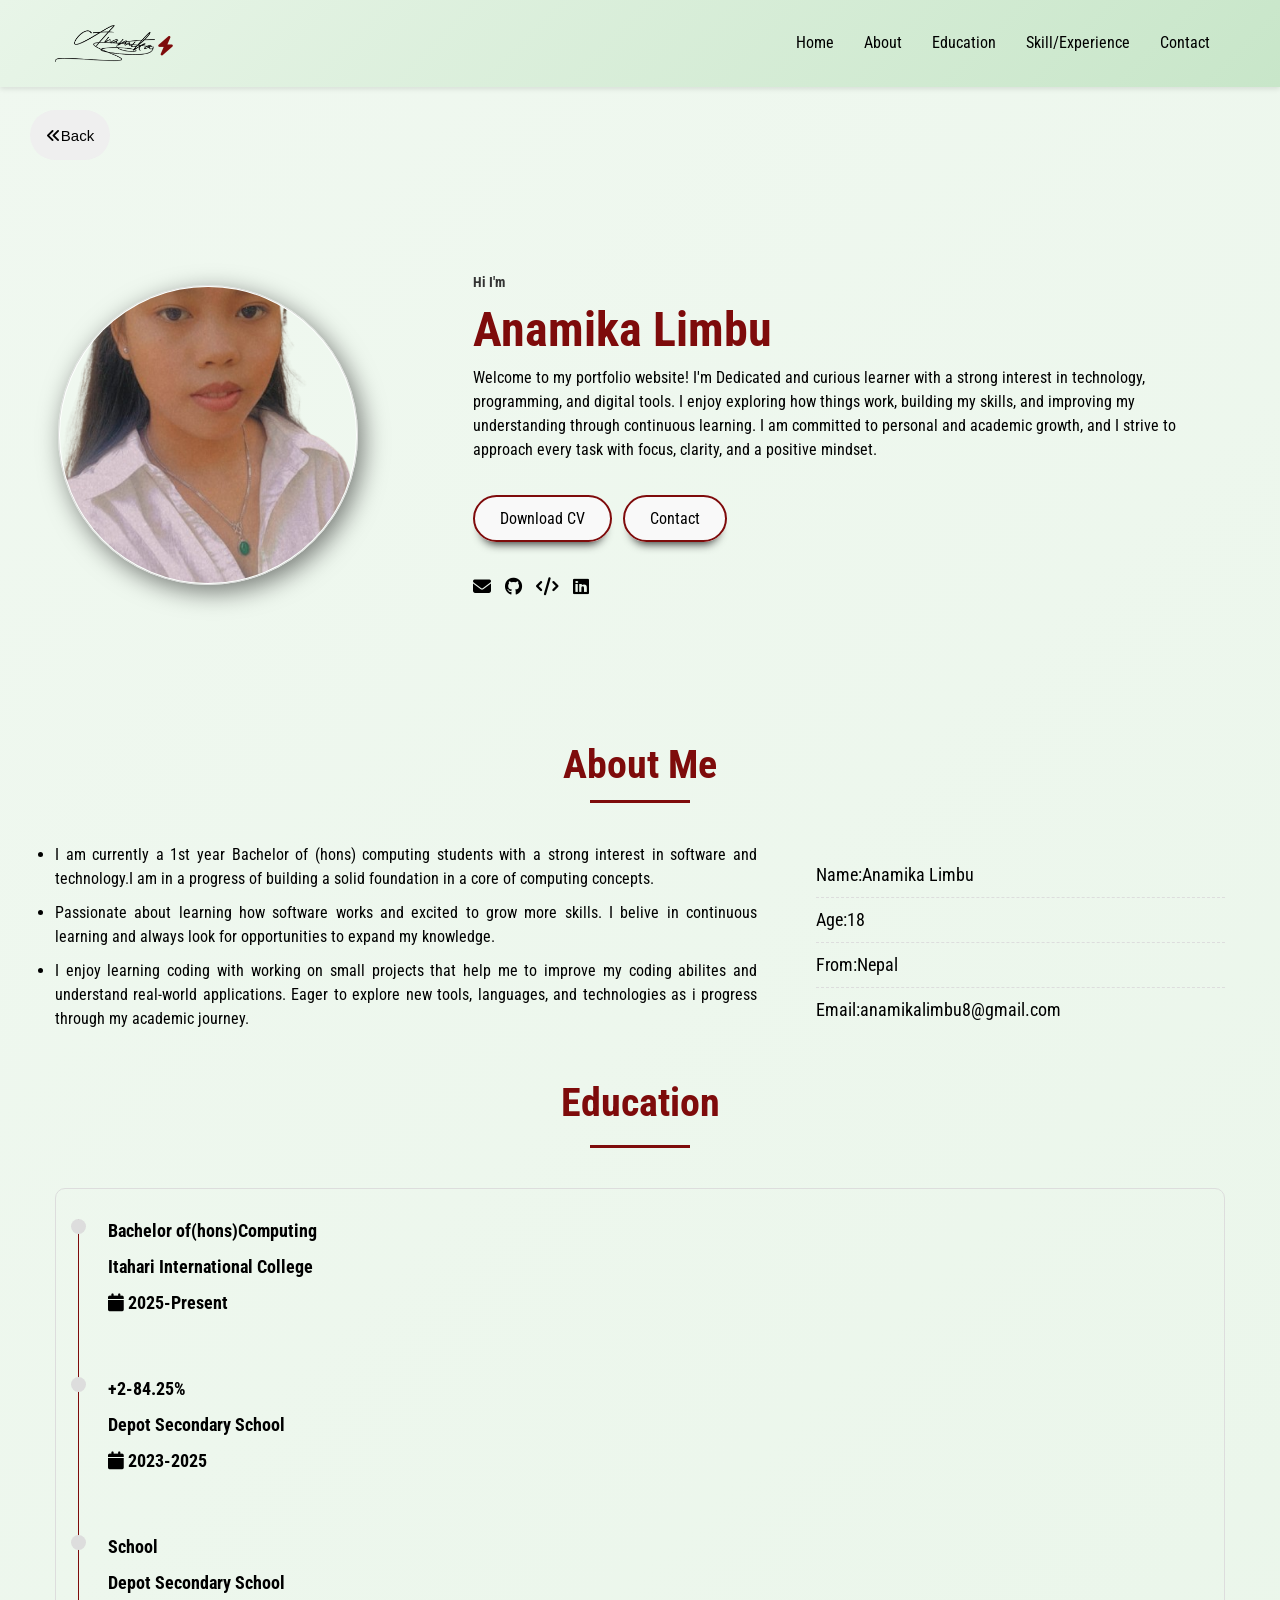
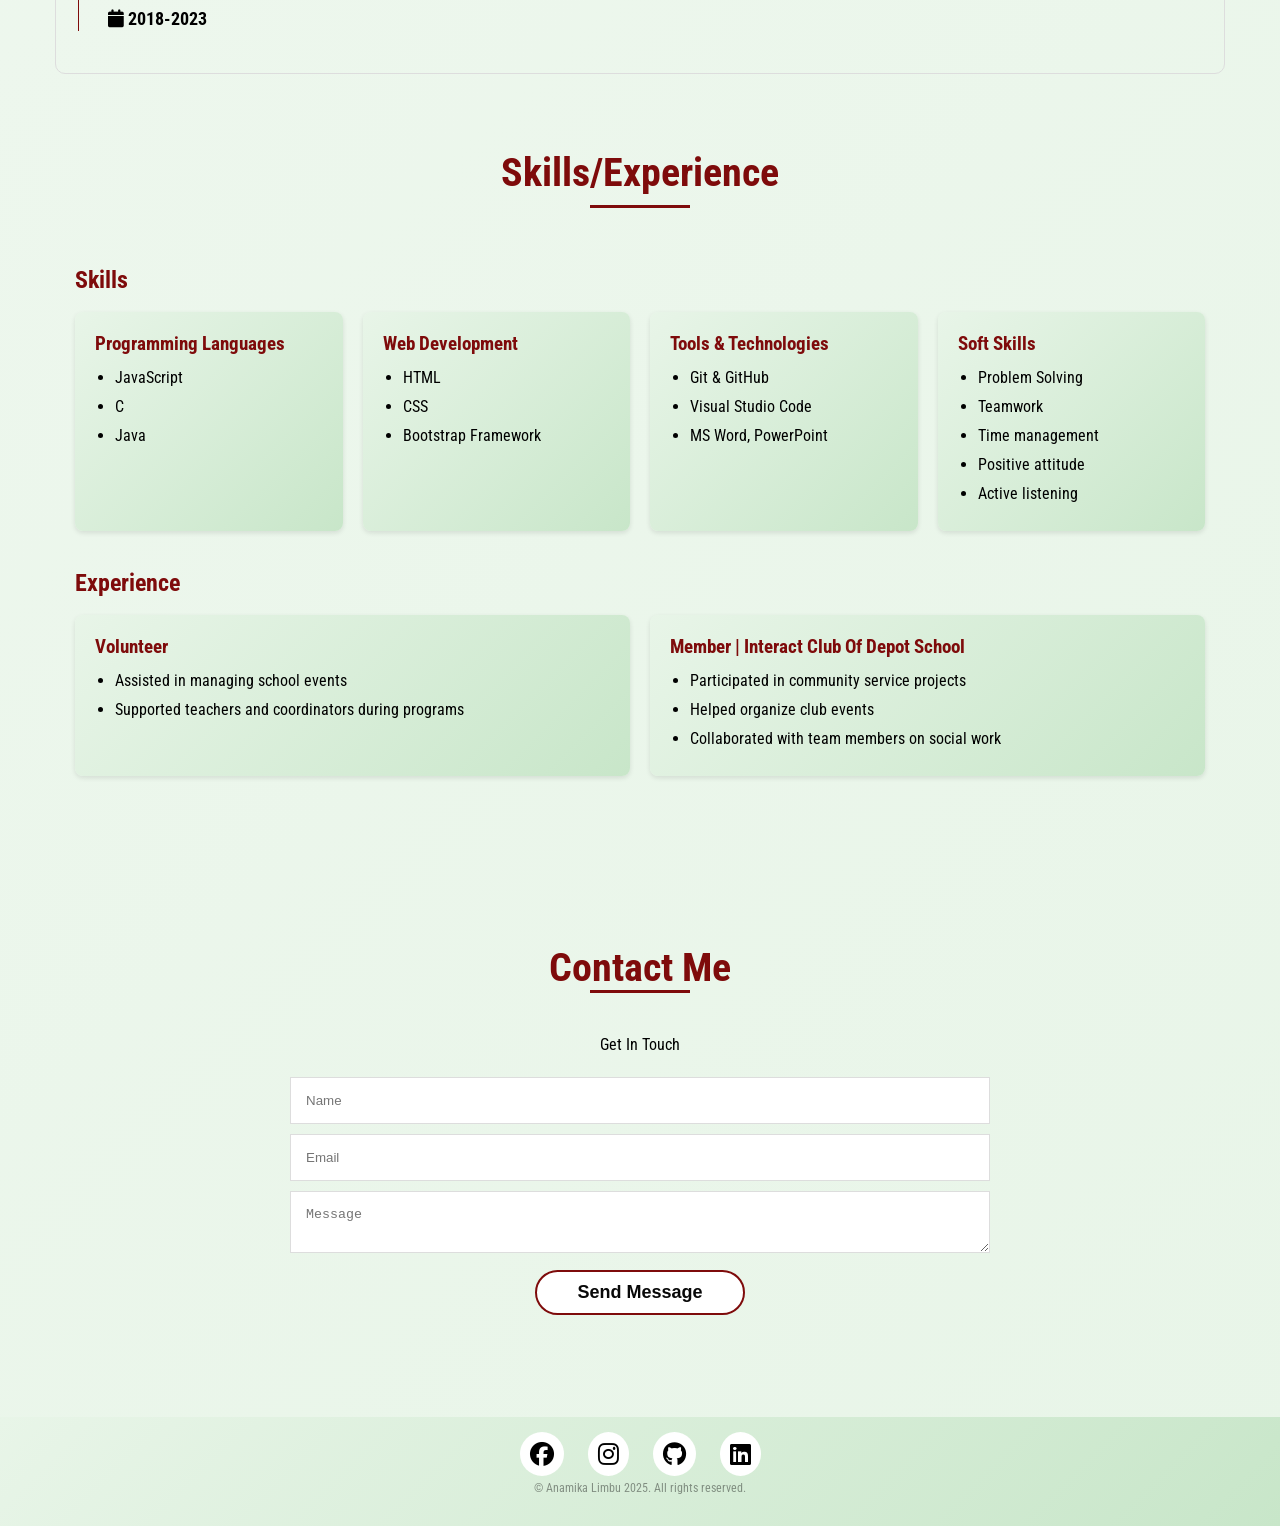
<file: TeamPortfolio/anamika.html>
<!DOCTYPE html>
<html lang="en">

<head>
    <meta charset="UTF-8">
    <meta http-equiv="X-UA-Compatible" content="IE=edge">
    <meta name="viewport" content="width=device-width, initial-scale=1.0">
    <title>Anamika Limbu - Portfolio</title>
    <!-- link to font/Icons -->
    <link rel="stylesheet" href="https://cdnjs.cloudflare.com/ajax/libs/font-awesome/6.4.0/css/all.min.css">
    <!-- style for the code  -->
    <style>
        @import url('https://fonts.googleapis.com/css2?family=Roboto+Condensed:ital,wght@0,100..900;1,100..900&display=swap');

        * {
            margin: 0;
            padding: 0;
            box-sizing: border-box;
            scroll-behavior: smooth;
        }

        a {
            text-decoration: none;
            color: black;
            transition: 0.3s;
        }

        ul {
            list-style: none;
        }

        img {
            max-width: 100%;
        }

        body {
            font-family: 'Roboto Condensed', sans-serif;
            font-size: 16px;
            line-height: 24px;
            background: linear-gradient(135deg, #f0f8f0, #e8f5e8);
            padding-top: 80px;
        }

        .container {
            width: 1170px;
            margin: auto;
        }

        /* Header */
        .header-area {
            position: fixed;
            top: 0;
            left: 0;
            width: 100%;
            z-index: 99;
            background: linear-gradient(135deg, #e8f5e8, #c8e6c9);
            padding: 25px 0;
            box-shadow: 0 2px 5px rgba(0, 0, 0, 0.1);
            transition: padding 0.3s;
        }

        .header {
            display: flex;
            justify-content: space-between;
            align-items: center;
        }

        .logo {
            display: flex;
            align-items: center;
            position: relative;
            text-transform: uppercase;
            font-size: 26px;
            font-weight: 700;
        }

        .logo .fa-bolt {
            color: #7e0b0b;
            font-size: 19.5px;
            position: absolute;
            top: 60%;
            left: 100%;
            transform: translate(-50%, -50%);
            z-index: 1;
        }

        .signature {
            width: 100px;
            height: auto;
            margin-right: 10px;
        }

        .header ul.navbar {
            display: flex;
            align-items: center;
        }

        .header ul.navbar li {
            margin: 0 15px;
        }

        .header ul.navbar li a {
            text-transform: capitalize;
            display: block;
            text-decoration: none;
        }

        .header ul.navbar li a.active {
            color: #7e0b0b;
        }

        .header ul.navbar li a:hover {
            color: #7e0b0b;
        }

        .header .menu_icon {
            color: black;
            font-size: 18px;
            cursor: pointer;
            display: none;
        }

        .mobile-menu {
            display: none;
        }

        /* Home Page */
        .back_button {
            width: 100px;
            border-radius: 50px;
            margin: 30px;
            width: 80px;
            height: 50px;
            font-size: 15px;
            cursor: pointer;
            border: none;
            transition: all 0.8s ease;
        }

        .back_button:hover {
            background-color: #7e0b0b
        }

        .FirstElement {
            display: flex;
            justify-content: space-around;
            align-items: center;
            padding-top: 5rem;
        }

        .FirstElement.adjusted-padding {
            padding-top: 40px;
        }

        .FirstElement .profile-photo {
            width: 300px;
            height: 300px;
            border-radius: 50%;
            overflow: hidden;
            border: 1px solid #ddd;
            box-shadow: 5px 7px 25px rgba(0, 0, 0, 0.5);
        }

        .profile-photo img {
            width: 100%;
            height: 100%;
            border-radius: 50%;
            object-fit: cover;
            border: 1px solid #fff;
            box-shadow: 0 4px 8px rgba(0, 0, 0, 0.1);
        }

        .FirstElement .profile-photo img:hover {
            transform: scale(1.2);
        }

        .profile-text {
            max-width: 750px;
            display: flex;
            flex-direction: column;
        }

        .profile-text h5 {
            color: #333;
            font-size: 14px;
        }

        .profile-text h1 {
            color: #7e0b0b;
            font-size: 3rem;
        }

        .profile-text p {
            color: black;
        }

        .profile-text .social i {
            color: black;
            font-size: 18px;
            margin-right: 10px;
            transition: 0.5s;
        }

        .profile-text .social i:hover {
            color: #7e0b0b;
            transform: rotate(360deg);
        }

        /* About Section */
        .about-area {
            padding-top: 130px;
            
        }

        .about {
            display: flex;
            justify-content: space-between;
            align-items: center;
            margin-bottom: 50px;
        }

        .about-content {
            flex-basis: 60%;
        }

        .text {
            color: #7e0b0b;
            text-align: center;
            justify-content: center;
            font-size: 40px;
            line-height: 70px;
            text-transform: capitalize;
        }

        .about-content ul {
            color: black;
            text-align: justify;
        }

        .about-content ul li {
            list-style-type: disc;
            margin-bottom: 10px;
        }

        .about-skills {
            flex-basis: 35%;
        }

        .about-skills ul li {
            border-bottom: 1px dashed #ddd;
            padding-bottom: 10px;
            margin-bottom: 10px;
            color: black;
            font-size: 18px;
        }

        .about-skills ul li:last-child {
            border-bottom: 0;
            padding-bottom: 0;
            margin-bottom: 0;
        }

        /* Button */
        .btn-group {
            margin: 45px 0;
        }

        .btn-group .btn {
            border-color: #ddd;
            color: black;
            background-color: #f9f9f9;
            padding: 12px 25px;
            margin: 5px 0;
            margin-right: 7px;
            border-radius: 30px;
            border: 2px solid #7e0b0b;
            box-shadow: 0 10px 10px -8px rgb(0 0 0 / 78%);
        }

        .btn:hover {
            color: #f9f9f9;
            background-color: #7e0b0b;
            border-color: #080808;
        }

        .btn.active {
            border-color: #7e0b0b;
        }

        .btn.active:hover {
            background-color: #7e0b0b;
            color: #f9f9f9;
            border-color: #080808;
        }

        /* Education Section */
        .education-content .row {
            border-radius: 5px;
            height: 400px;
            margin-bottom: 250px;
            width: 100%;
        }

        .education-content .title {
            color: #7e0b0b;
        }

        .education-content .row .education {
            color: black;
            flex: 0 0 50%;
            width: 100%;
            margin-top: 30px;
        }

        .education-content h3.title {
            font-size: 24px;
            margin-bottom: 30px;
            font-weight: 700;
            text-align: center;
            color: #7e0b0b;
            font-size: 40px;
        }

        .education-content .row.timeline-box {
            flex: 0 0 100%;
            max-width: 100%;
        }

        .education-content .row .timeline {
            padding: 30px 15px;
            border: 1px solid #ddd;
            border-radius: 10px;
            width: 100%;
            position: relative;
        }

        .education-content .row .timeline-item {
            position: relative;
            padding-left: 37px;
            padding-bottom: 50px;
        }

        .education-content .row .timeline-item:last-child {
            padding-bottom: 0;
        }

        .education-content .row .timeline-item::before {
            content: "";
            width: 1px;
            position: absolute;
            height: 100%;
            left: 7px;
            top: 0;
            background-color: #7e0b0b;
        }

        .education-content .row .circle-dot {
            position: absolute;
            left: 0;
            top: 0;
            height: 15px;
            width: 15px;
            border-radius: 50%;
            background-color: #ddd;
        }

        .education-content .row .timeline-title {
            font-weight: 700;
            font-size: 18px;
            margin-bottom: 12px;
        }

        .education-content .row .timeline-text {
            line-height: 25px;
            font-size: 16px;
            text-align: justify;
        }

        /* Skills and Experience Grid */
        #skills {
            padding: 20px 0;
        }

        #skills h1 {
            text-align: center;
            color: #7e0b0b;
            font-size: 40px;
            margin-bottom: 20px;
        }

        .border-line {
            width: 100px;
            height: 3px;
            background-color: #7e0b0b;
            margin: 0 auto 40px;
        }

        .skills-experience {
            padding: 20px;
        }

        .skills-experience h2 {
            color: #7e0b0b;
            font-size: 24px;
            margin-bottom: 20px;
        }

        .skills-grid,
        .experience-grid {
            margin-top: 10px;
            display: grid;
            grid-template-columns: repeat(auto-fit, minmax(250px, 1fr));
            gap: 20px;
            margin-bottom: 40px;
        }

        .item {
            background: linear-gradient(135deg, #e8f5e8, #c8e6c9);
            padding: 20px;
            border-radius: 8px;
            box-shadow: 0 2px 5px rgba(0, 0, 0, 0.1);
        }

        .item:hover {
            box-shadow: 0 4px 10px rgba(0, 0, 0, 0.2);
            transform: translateY(-5px);
        }

        .item h3 {
            color: #7e0b0b;
            margin-bottom: 10px;
        }

        .item ul {
            list-style-type: disc;
            margin-left: 20px;
        }

        .item li {
            margin-bottom: 5px;
        }

        /* Contact Me Section */
        .contact-content {
            padding: 100px 0;
            color: black;
            text-align: center;
        }

        .contact-content .contact-title h4 {
            font-size: 40px;
            text-transform: capitalize;
            color: #7e0b0b;
            padding-bottom: 10px;
        }

        .contact-content .contact-title p {
            padding-bottom: 20px;
        }

        .contact {
            max-width: 700px;
            margin: auto;
        }

        .contact input,
        .contact textarea {
            width: 100%;
            padding: 15px;
            border: 1px solid #ddd;
            margin-bottom: 10px;
            background-color: white;
            color: black;
        }

        .contact .submit {
            width: auto;
            background-color: #ffffff;
            padding: 10px 40px;
            font-weight: bold;
            font-size: 18px;
            border: none;
            color: #080808;
            border-radius: 30px;
            border: 2px solid #7e0b0b;
        }

        .contact .submit:hover {
            transform: scale(1.1);
            cursor: pointer;
            color: #f9f9f9;
            background-color: #7e0b0b;
            border: 2px solid #080808;
        }

        #msg {
            color: black;
            font-size: 20px;
            margin-top: -8px;
            display: block;
        }

        /* Footer Section */
        .footer {
            width: 100%;
            margin: 0 auto;
            padding: 15px 0 26px;
            border-top: 0px solid rgba(0, 0, 0, 0.1);
            color: rgba(0, 0, 0, 0.4);
            display: flex;
            flex-direction: column;
            align-items: center;
            text-align: center;
            background: linear-gradient(135deg, #e8f5e8, #c8e6c9);
        }

        .footer .message {
            font-size: 12px;
            color: rgba(0, 0, 0, 0.4);
            margin-bottom: 10px;
        }

        .social-icons li {
            display: inline;
            margin: 10px;
        }

        .social-icons i {
            font-size: 1.5rem;
            background: white;
            padding: 10px;
            border-radius: 50%;
        }

        .social-icons i:hover {
            color: #7e0b0b;
        }

        .copyright {
            font-size: 12px;
        }

        /* Responsive Design */
        /* Tablet (781px to 1024px) */
        @media only screen and (min-width: 781px) and (max-width: 1024px) {
            .container {
                width: 768px;
            }

            .FirstElement {
                flex-direction: column;
                text-align: center;
                padding-top: 3rem;
            }

            .profile-text {
                max-width: 600px;
                margin-top: 20px;
            }

            .profile-text h1 {
                font-size: 2.5rem;
            }

            .about {
                flex-direction: column;
            }

            .about-content,
            .about-skills {
                flex-basis: 100%;
                margin-top: 20px;
            }

            .education-content .row {
                height: auto;
                margin-bottom: 100px;
            }

            .skills-grid,
            .experience-grid {
                grid-template-columns: repeat(2, 1fr);
            }

            .contact {
                max-width: 600px;
            }
        }

        /* Mobile (max-width: 768px) */
        @media only screen and (max-width: 768px) {
            .container {
                width: 350px;
            }

            .header .menu_icon {
                display: block;
            }

            .mobile-menu {
                display: flex;
                flex-direction: column;
                justify-content: center;
                align-items: center;
                gap: 2rem;
                position: absolute;
                top: 20%;
                left: -100%;
                transform: translateX(-50%);
                width: 20rem;
                padding: 2rem;
                background-color: #ffffff;
                border: 0.1rem solid #7e0b0b;
                border-radius: 2rem;
                box-shadow: rgb(0, 0, 0, 0.05) 8px 8px 8px, rgb(0, 0, 0, 0.05) 8px 8px 8px inset;
                transition: all 0.5s ease-in-out;
            }

            .mobile-menu-active {
                left: 50%;
                transform: translateX(-50%);
            }

            .mobile-menu li a:hover {
                color: #7e0b0b;
                text-decoration: underline;
            }

            .header ul.navbar {
                display: none;
            }

            .header i {
                color: black;
            }

            .profile-text {
                width: 350px;
            }

            .FirstElement .profile-text p {
                text-align: justify;
            }

            .about {
                flex-direction: column;
                flex-basis: 100%;
                margin-bottom: 30px;
            }

            .about-skills {
                width: 100%;
                margin-top: 30px;
            }

            .education-content .row {
                flex-direction: column;
                height: auto;
                margin-bottom: 50px;
            }

            .education-content .row .education,
            .education-content .row .internship {
                flex-basis: 100%;
                max-width: 100%;
                margin-top: 30px;
            }

            .skills-grid,
            .experience-grid {
                grid-template-columns: 1fr;
            }

            h1 {
                font-size: 2rem;
            }

            h2 {
                font-size: 1.5rem;
            }

            .container {
                padding: 15px;
            }
        }
    </style>
</head>

<body>
    <!--Header Area -->
    <header class="header-area">
        <nav>
            <!-- desktop version -->
            <div class="container">
                <div class="header">
                    <a href="" class="logo">
                        <img src="../Assets/images/photo/logo.png" alt="signature" class="signature">
                        <i class="fa fa-bolt"></i>
                    </a>
                    <ul class="navbar">
                        <li><a href="#home">Home</a></li>
                        <li><a href="#about">About</a></li>
                        <li><a href="#education">Education</a></li>
                        <li><a href="#skills">Skill/Experience</a></li>
                        <li><a href="#contact">Contact</a></li>
                    </ul>
                    <div class="menu_icon">
                        <i class="fa fa-bars"></i>
                    </div>
                </div>
            </div>
            <!-- mobile version  -->
            <ul class="mobile-menu">
                <li><a href="#home">Home</a></li>
                <li><a href="#about">About</a></li>
                <li><a href="#education">Education</a></li>
                <li><a href="#contact">Contact</a></li>
            </ul>
        </nav>
    </header>
    <!--Home Page-->
    <section>
        <div class="backButton">
            <a href='../HTML/about.html'>
                <button class="back_button">
                    <i class="fa-solid fa-angles-left"></i>Back
                </button>
            </a>
        </div>
        <div class="FirstElement" id="home">
            <div class="profile-photo">
                <img src="../Assets/images/photo/member1.png" alt="profile picture">
            </div>
            <div class="profile-text">
                <h5>Hi I'm </h5><br>
                <h1>Anamika Limbu</h1><br>
                <p>Welcome to my portfolio website! I'm Dedicated and curious learner with a strong interest in
                    technology, programming, and digital tools. I enjoy exploring how things work, building my skills,
                    and improving my understanding through continuous learning. I am committed to personal and academic
                    growth, and I strive to approach every task with focus, clarity, and a positive mindset.</p>
                <div class="btn-group">
                    <a href="https://drive.google.com/file/d/1VN3uyHzF-eeTXfV07eZa78xHGoFuSWyH/view?usp=sharing"
                        target="_blank" class="btn active">Download CV</a>
                    <a href="mailto:anamikalimbu8@gmail.com" class="btn">Contact</a>
                </div>
                <div class="social">
                    <a href="mailto:anamikalimbu8@gmail.com"><i class="fa fa-envelope"></i></a>
                    <a href=""><i class="fa-brands fa-github"></i></a>
                    <a href=""><i class="fa fa-code"></i></a>
                    <a href=""><i class="fa-brands fa-linkedin"></i></a>
                </div>
            </div>
        </div>
    </section>
    <!--About Section -->
    <section class="about-area" id="about">
        <div class="container">
            <h4 class="text">About Me</h4>
            <div class="border-line"></div>
            <div class="about">
                <div class="about-content">
                    <ul>
                        <li>I am currently a 1st year Bachelor of (hons) computing students with a strong interest in
                            software and technology.I am in a progress of building a solid foundation in a core of
                            computing concepts.</li>
                        <li>Passionate about learning how software works and excited to grow more skills. I belive in
                            continuous learning and always look for opportunities to expand my knowledge.</li>
                        <li>I enjoy learning coding with working on small projects that help me to improve my coding
                            abilites and understand real-world applications. Eager to explore new tools, languages, and
                            technologies as i progress through my academic journey. </li>
                    </ul>
                </div>
                <div class="about-skills">
                    <ul>
                        <li>Name:Anamika Limbu</li>
                        <li>Age:18</li>
                        <li>From:Nepal</li>
                        <li>Email:anamikalimbu8@gmail.com</li>
                    </ul>
                </div>
            </div>
        </div>
    </section>
    <!-- Education-->
    <section class="education-content" id="education">
        <div class="container">
            <div class="row">
                <div class="education ">
                    <h3 class="title">Education</h3>
                    <div class="border-line"></div>
                    <div class="row">
                        <div class="timeline-box">
                            <div class="timeline">
                                <!-- Timeline-item -->
                                <div class="timeline-item">
                                    <div class="circle-dot"></div>
                                    <h3 class="timeline-title">
                                        Bachelor of(hons)Computing
                                    </h3>
                                    <h4 class="timeline-title">Itahari International College</h4>
                                    <h4 class="timeline-title">
                                        <i class="fa fa-calendar"></i> 2025-Present
                                    </h4>
                                </div>
                                <!-- Timeline-item -->
                                <div class="timeline-item">
                                    <div class="circle-dot"></div>
                                    <h3 class="timeline-title">+2-84.25%</h3>
                                    <h4 class="timeline-title">Depot Secondary School</h4>
                                    <h4 class="timeline-title">
                                        <i class="fa fa-calendar"></i> 2023-2025
                                    </h4>
                                </div>
                                <!-- Timeline-item -->
                                <div class="timeline-item">
                                    <div class="circle-dot"></div>
                                    <h3 class="timeline-title">
                                        School
                                    </h3>
                                    <h4 class="timeline-title">Depot Secondary School</h4>
                                    <h4 class="timeline-title">
                                        <i class="fa fa-calendar"></i> 2018-2023
                                    </h4>
                                </div>
                            </div>
                        </div>
                    </div>
                </div>
            </div>
        </div>
    </section>
    <!-- SKILLS/EXPERIENCE -->
    <section class="container" id="skills">
        <h1 class="text-center">Skills/Experience</h1>
        <div class="border-line"></div>
        <div class="skills-experience">
            <h2>Skills</h2>
            <div class="skills-grid">
                <div class="item">
                    <h3>Programming Languages</h3>
                    <ul>
                        <li>JavaScript</li>
                        <li>C</li>
                        <li>Java</li>
                    </ul>
                </div>
                <div class="item">
                    <h3>Web Development</h3>
                    <ul>
                        <li>HTML</li>
                        <li>CSS</li>
                        <li>Bootstrap Framework</li>
                    </ul>
                </div>
                <div class="item">
                    <h3>Tools & Technologies</h3>
                    <ul>
                        <li>Git & GitHub</li>
                        <li>Visual Studio Code</li>
                        <li>MS Word, PowerPoint</li>
                    </ul>
                </div>
                <div class="item">
                    <h3>Soft Skills</h3>
                    <ul>
                        <li>Problem Solving</li>
                        <li>Teamwork</li>
                        <li>Time management</li>
                        <li>Positive attitude</li>
                        <li>Active listening</li>
                    </ul>
                </div>
            </div>
            <div class="experience-box">
                <h2>Experience</h2>
                <div class="experience-grid">
                    <div class="item">
                        <h3>Volunteer</h3>
                        <ul>
                            <li>Assisted in managing school events</li>
                            <li>Supported teachers and coordinators during programs</li>
                        </ul>
                    </div>
                    <div class="item">
                        <h3>Member | Interact Club Of Depot School</h3>
                        <ul>
                            <li>Participated in community service projects</li>
                            <li>Helped organize club events</li>
                            <li>Collaborated with team members on social work</li>
                        </ul>
                    </div>
                </div>
            </div>
        </div>
    </section>
    <!--Contact Me -->
    <section class="contact-content" id="contact">
        <div class="container">
            <div class="contact-title">
                <h4>Contact Me</h4>
                <div class="border-line"></div>
                <p>Get In Touch</p>
            </div>
            <div class="contact">
                <form name="submitToGoogleSheet">
                    <input type="text" name="NAME" placeholder="Name" required>
                    <input type="email" name="EMAIL" placeholder="Email" required>
                    <textarea name="MESSAGE" placeholder="Message"></textarea>
                    <input type="submit" value="Send Message" class="submit">
                </form>
                <span id="msg"></span>
            </div>
        </div>
    </section>
    <!-- Footer section-->
    <footer class="footer">
        <ul class="social-icons">
            <li><a target="_blank" href="https://www.facebook.com/anamikalimbu006"><i class="fab fa-facebook"></i></a>
            </li>
            <li><a target="_blank" href="https://www.instagram.com/anamikalimbu006/"><i
                        class="fab fa-instagram"></i></a></li>
            <li><a target="_blank" href="https://github.com/Anamikalimbu"><i class="fab fa-github"></i></a></li>
            <li><a target="_blank" href="https://www.linkedin.com/in/anamika-limbu-b01238340/"><i
                        class="fab fa-linkedin"></i></a></li>
        </ul>
        <small class="copyright">&copy; Anamika Limbu 2025. All rights reserved.</small>
    </footer>
    <!-- Js code for functionality -->
    <script>
        // Menu script for mobile
        const menuIcon = document.querySelector(".menu_icon");
        const menu = document.querySelector(".menu_icon i");
        const mobileMenu = document.querySelector(".mobile-menu");
        if (menuIcon) {
            menuIcon.addEventListener("click", (e) => {
                e.preventDefault();
                mobileMenu.classList.toggle("mobile-menu-active");
                if (mobileMenu.classList.contains("mobile-menu-active")) {
                    menu.classList.remove("fa-bars");
                    menu.classList.add("fa-xmark");
                } else {
                    menu.classList.remove("fa-xmark");
                    menu.classList.add("fa-bars");
                }
            });
        }
        // Sticky header and active section update
        $(window).scroll(function () {
            if ($(this).scrollTop() > 1) {
                $(".header-area").addClass("sticky");
            } else {
                $(".header-area").removeClass("sticky");
            }
            // Update the active section in the header
            updateActiveSection();
        });
        $(".header ul li a").click(function (e) {
            e.preventDefault();

            var target = $(this).attr("href");

            if ($(target).hasClass("active-section")) {
                return;
            }
            if (target === "#home") {
                $("html, body").animate(
                    {
                        scrollTop: 0,
                    },
                    500
                );
            } else {
                var offset = $(target).offset().top - 40;

                $("html, body").animate(
                    {
                        scrollTop: offset,
                    },
                    500
                );
            }
            $(".header ul li a").removeClass("active");
            $(this).addClass("active");
        });
        // Initial content revealing js
        ScrollReveal({
            distance: "100px",
            duration: 2000,
            delay: 200,
        });
        ScrollReveal().reveal(".header a, .profile-photo, .about-content, .education", {
            origin: "left",
        });
        ScrollReveal().reveal(".header ul, .profile-text, .about-skills, .internship", {
            origin: "right",
        });
        ScrollReveal().reveal(".project-title, .contact-title", {
            origin: "top",
        });
        ScrollReveal().reveal(".projects, .contact", {
            origin: "bottom",
        });
        //contact form submission locally
        const form = document.querySelector('form[name="submitToGoogleSheet"]');
        form.addEventListener('submit', function (e) {
            e.preventDefault();
            const name = form.NAME.value;
            const email = form.EMAIL.value;
            const message = form.MESSAGE.value;

            // Basic validation (optional)
            if (!name || !email || !message) {
                document.getElementById('msg').innerText = 'Please fill in all fields.';
                return;
            }
            // Simulate sending 
            console.log('Form submitted:', { name, email, message });
            // Display success message
            document.getElementById('msg').innerText = 'Thank you for your message! We will get back to you soon.';
            // Reset the form
            form.reset();
        });

        function updateActiveSection() {
            var scrollPosition = $(window).scrollTop();
            // Checking if scroll position is at the top of the page
            if (scrollPosition === 0) {
                $(".header ul li a").removeClass("active");
                $(".header ul li a[href='#home']").addClass("active");
                return;
            }
            // Iterate through each section and update the active class in the header
            $("section").each(function () {
                var target = $(this).attr("id");
                var offset = $(this).offset().top;
                var height = $(this).outerHeight();
                if (
                    scrollPosition >= offset - 40 &&
                    scrollPosition < offset + height - 40
                ) {
                    $(".header ul li a").removeClass("active");
                    $(".header ul li a[href='#" + target + "']").addClass("active");
                }
            });
        }
    </script>
</body>
</file>
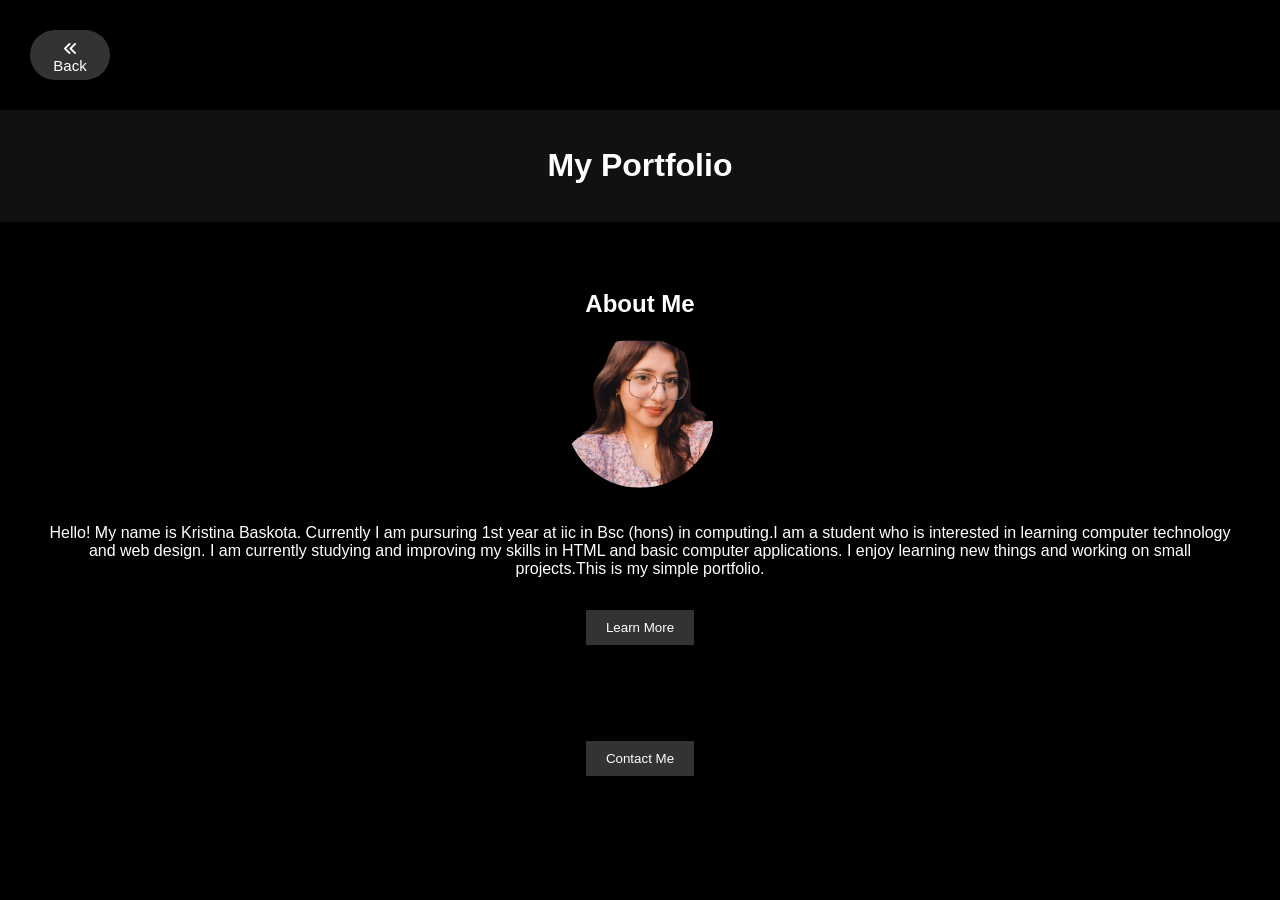
<file: TeamPortfolio/kristina.html>
<!DOCTYPE html>
<html lang="en">

<head>
    <meta charset="UTF-8">
    <meta name="viewport" content="width=device-width, initial-scale=1.0">
    <title>My Portfolio</title>
    <link rel="stylesheet" href="https://cdnjs.cloudflare.com/ajax/libs/font-awesome/6.4.0/css/all.min.css">

    <style>
        body {
            font-family: Arial, sans-serif;
            margin: 0;
            padding: 0;
            background-color: #000;
            /* Black background */
            color: #fff;
            /* White text */
        }

        header {
            background-color: #111;
            /* Dark header */
            color: white;
            padding: 1rem;
            text-align: center;
        }

        .back_button {
            /* background: transparent; */
            width: 100px;
            border-radius: 50px;
            margin: 30px;
            width: 80px;
            height: 50px;
            font-size: 15px;
            cursor: pointer;
            border: none;
            transition: all 0.8s ease;
        }

        .back_button:hover {
            background-color: #7e0b0b;
        }

        section {
            padding: 2rem;
            margin: 1rem;
            text-align: center;
        }

        button {
            padding: 10px 20px;
            background-color: #333;
            color: white;
            border: none;
            cursor: pointer;
            margin-top: 1rem;
        }

        button:hover {
            background-color: #555;
        }
    </style>
</head>

<body>
    <div class="backButton">
        <a href='../HTML/about.html'>
            <button class="back_button">
                <i class="fa-solid fa-angles-left"></i>Back
            </button>
        </a>
    </div>
    <header>
        <h1>My Portfolio</h1>
    </header>

    <section id="about">
        <h2>About Me</h2>
        <img src="../Assets/images/photo/member2.png" alt="My Profile Picture"
            style="width: 150px; height: 150px; border-radius: 50%; margin-bottom: 1rem;">
        <p>Hello! My name is Kristina Baskota. Currently I am pursuring 1st year at iic in Bsc (hons) in computing.I am
            a student who is interested in learning computer technology and web design. I am currently studying and
            improving my skills in HTML and basic computer applications. I enjoy learning new things and working on
            small projects.This is my simple portfolio.</p>
        <button id="learn-more">Learn More</button>
        <p id="more-info" style="display: none;">
            Education level: completed +2.<br>
            Skills: Basic HTML, MS Word, MS PowerPoint, Teamwork Presentation, Basic Website Design.<br>
            Projects: Simple Personal Portfolio Website (HTML),Teamwork Presentation Project,MS Word and PowerPoint
            Assignments.
        </p>
    </section>

    <section id="contact">
        <button id="contact-me">Contact Me</button>
        <p id="contact-email" style="display: none;">Email: kristinabaskota@gmail.com</p>
        <p id="contact-phone" style="display: none;">Phone no: 9804913670</p>
    </section>

    <script>

        // Toggle "Learn More" info
        document.getElementById('learn-more').addEventListener('click', function () {
            const moreInfo = document.getElementById('more-info');
            moreInfo.style.display = moreInfo.style.display === 'none' ? 'block' : 'none';
        });

        // Show contact info
        document.getElementById('contact-me').addEventListener('click', function () {
            document.getElementById('contact-email').style.display = 'block';
            document.getElementById('contact-phone').style.display = 'block';
        });
        document.getElementById('learn-more').addEventListener('click', function () {
            const edu = document.getElementById('education-info');
            const skills = document.getElementById('skills-info');
            const isHidden = edu.style.display === 'none';

            edu.style.display = isHidden ? 'block' : 'none';
            skills.style.display = isHidden ? 'block' : 'none';
            PromiseRejectionEvent.style.display = isHidden ? 'block' : 'none';
        });
    </script>

</body>

</html>
</file>
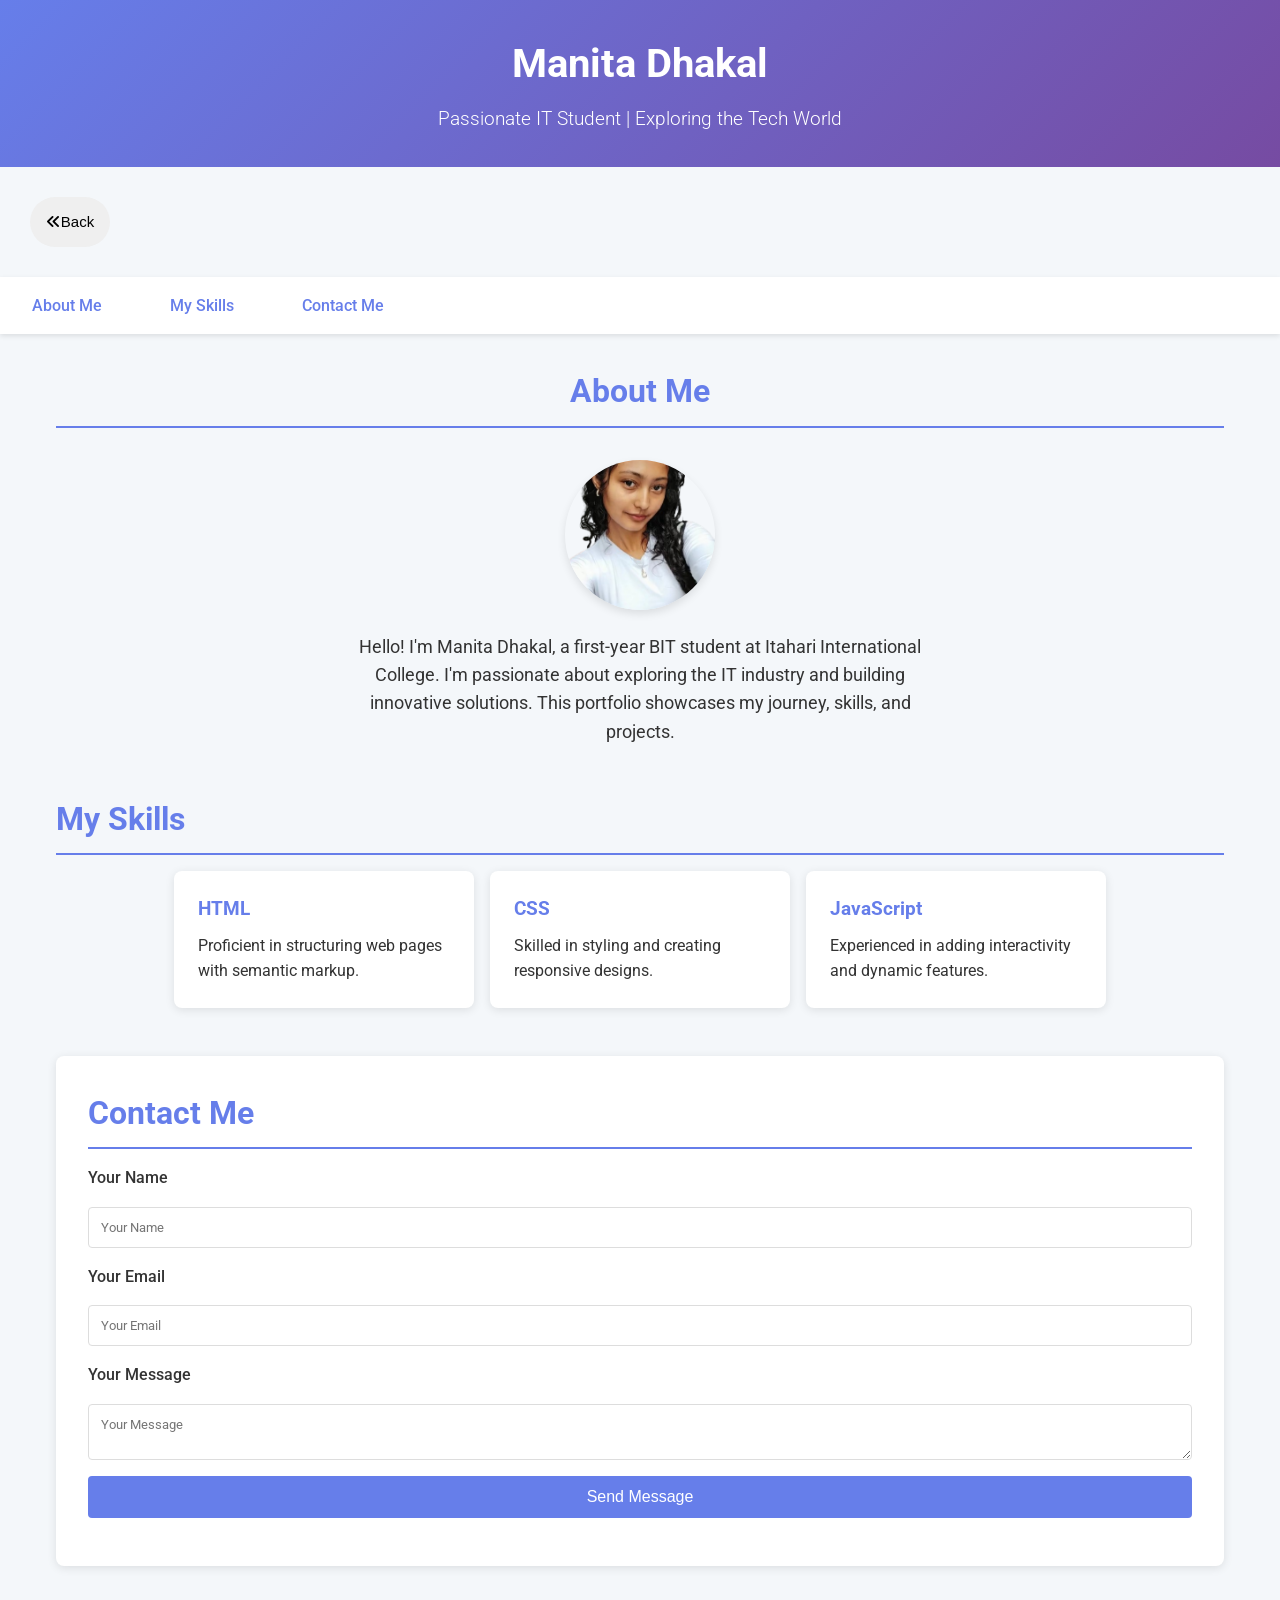
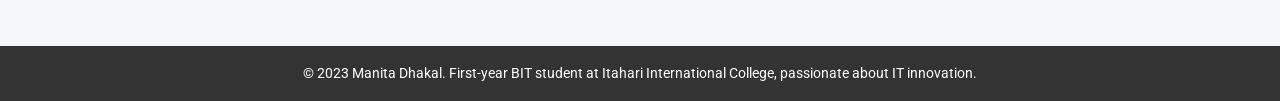
<file: TeamPortfolio/manita.html>
<!DOCTYPE html>
<html lang="en">

<head>
    <meta charset="UTF-8">
    <meta name="viewport" content="width=device-width, initial-scale=1.0">
    <title>Manita Dhakal - Portfolio</title>
    <style>
        /* Reset and base styles */
        * {
            margin: 0;
            padding: 0;
            box-sizing: border-box;
        }

        body {
            font-family: 'Roboto', sans-serif;
            line-height: 1.6;
            color: #333;
            background-color: #f4f7fa;
        }

        header {
            background: linear-gradient(135deg, #667eea 0%, #764ba2 100%);
            color: white;
            text-align: center;
            padding: 2rem 1rem;
        }

        header h1 {
            font-size: 2.5rem;
            margin-bottom: 0.5rem;
        }

        header p {
            font-size: 1.2rem;
            font-weight: 300;
        }

        nav {
            background-color: #fff;
            box-shadow: 0 2px 5px rgba(0, 0, 0, 0.1);
            position: sticky;
            top: 0;
            z-index: 100;
        }

        nav a {
            display: inline-block;
            padding: 1rem 2rem;
            text-decoration: none;
            color: #667eea;
            font-weight: 500;
            transition: background-color 0.3s;
        }

        nav a:hover {
            background-color: #f4f7fa;
        }

        main {
            max-width: 1200px;
            margin: 0 auto;
            padding: 2rem 1rem;
        }

        section {
            margin-bottom: 3rem;
        }

        section h2 {
            font-size: 2rem;
            margin-bottom: 1rem;
            color: #667eea;
            border-bottom: 2px solid #667eea;
            padding-bottom: 0.5rem;
        }

        /* About Section */
        #about {
            text-align: center;
        }

        #about img {
            width: 150px;
            height: 150px;
            border-radius: 50%;
            object-fit: cover;
            margin: 1rem 0;
            box-shadow: 0 4px 8px rgba(0, 0, 0, 0.1);
        }

        #about p {
            max-width: 600px;
            margin: 0 auto;
            font-size: 1.1rem;
        }

        /* Skills Section */
        .skills-container {
            display: flex;
            flex-wrap: wrap;
            gap: 1rem;
            justify-content: center;
        }

        .skill {
            background-color: white;
            border-radius: 8px;
            box-shadow: 0 2px 10px rgba(0, 0, 0, 0.1);
            padding: 1.5rem;
            width: 300px;
            cursor: pointer;
            transition: transform 0.3s, box-shadow 0.3s;
        }

        .skill:hover {
            transform: translateY(-5px);
            box-shadow: 0 4px 20px rgba(0, 0, 0, 0.15);
        }

        .skill h3 {
            color: #667eea;
            margin-bottom: 0.5rem;
        }

        .skill-details {
            margin-top: 1rem;
            color: #666;
        }

        /* Contact Section */
        #contact {
            background-color: white;
            padding: 2rem;
            border-radius: 8px;
            box-shadow: 0 2px 10px rgba(0, 0, 0, 0.1);
        }

        #contactForm {
            display: flex;
            flex-direction: column;
            gap: 1rem;
        }

        #contactForm label {
            font-weight: 500;
            color: #333;
        }

        #contactForm input,
        #contactForm textarea {
            padding: 0.75rem;
            border: 1px solid #ddd;
            border-radius: 4px;
            font-family: inherit;
            transition: border-color 0.3s;
        }

        #contactForm input:focus,
        #contactForm textarea:focus {
            outline: none;
            border-color: #667eea;
        }

        #contactForm button {
            background-color: #667eea;
            color: white;
            border: none;
            padding: 0.75rem;
            border-radius: 4px;
            cursor: pointer;
            font-size: 1rem;
            transition: background-color 0.3s;
        }

        #contactForm button:hover {
            background-color: #5a67d8;
        }

        #formMessage {
            margin-top: 1rem;
            font-weight: 500;
        }

        .back_button {
            width: 100px;
            border-radius: 50px;
            margin: 30px;
            width: 80px;
            height: 50px;
            font-size: 15px;
            cursor: pointer;
            border: none;
            transition: all 0.8s ease;
        }

        .back_button:hover {
            background-color: #667eea;
        }

        /* Footer */
        footer {
            background-color: #333;
            color: white;
            text-align: center;
            padding: 1rem;
            font-size: 0.9rem;
        }

        /* Responsive Design */
        @media (max-width: 768px) {
            header h1 {
                font-size: 2rem;
            }

            nav a {
                padding: 0.75rem 1rem;
            }

            .skills-container {
                flex-direction: column;
                align-items: center;
            }

            .skill {
                width: 100%;
                max-width: 400px;
            }

            #about img {
                width: 120px;
                height: 120px;
            }
        }
    </style>
    <link href="https://fonts.googleapis.com/css2?family=Roboto:wght@300;400;500;700&display=swap" rel="stylesheet">
    <link rel="stylesheet" href="https://cdnjs.cloudflare.com/ajax/libs/font-awesome/6.4.0/css/all.min.css">

</head>

<body>
    <header>
        <h1>Manita Dhakal</h1>
        <p>Passionate IT Student | Exploring the Tech World</p>
    </header>
    <div class="backButton">
        <a href='../HTML/about.html'>
            <button class="back_button">
                <i class="fa-solid fa-angles-left"></i>Back
            </button>
        </a>
    </div>
    <nav>
        <a href="#about">About Me</a>
        <a href="#skills">My Skills</a>
        <a href="#contact">Contact Me</a>
    </nav>
    <main>

        <section id="about">
            <h2>About Me</h2>

            <img src="../Assets/images/photo/member3.png" alt="Profile picture of Manita Dhakal">
            <p>Hello! I'm Manita Dhakal, a first-year BIT student at Itahari International College. I'm passionate about
                exploring the IT industry and building innovative solutions. This portfolio showcases my journey,
                skills, and projects.</p>
        </section>
        <section id="skills">
            <h2>My Skills</h2>
            <div class="skills-container">
                <div class="skill" onclick="toggleSkill(this)">
                    <h3>HTML</h3>
                    <p>Proficient in structuring web pages with semantic markup.</p>
                    <div class="skill-details" style="display: none;">
                        <p>I use HTML5 to create accessible and SEO-friendly websites.</p>
                    </div>
                </div>
                <div class="skill" onclick="toggleSkill(this)">
                    <h3>CSS</h3>
                    <p>Skilled in styling and creating responsive designs.</p>
                    <div class="skill-details" style="display: none;">
                        <p>Experienced with Flexbox, Grid, and media queries for modern layouts.</p>
                    </div>
                </div>
                <div class="skill" onclick="toggleSkill(this)">
                    <h3>JavaScript</h3>
                    <p>Experienced in adding interactivity and dynamic features.</p>
                    <div class="skill-details" style="display: none;">
                        <p>I build interactive web apps using ES6+ and frameworks like React.</p>
                    </div>
                </div>
                <!-- Add more skills as needed -->
            </div>
        </section>
        <section id="contact">
            <h2>Contact Me</h2>
            <form id="contactForm">
                <label for="name">Your Name</label>
                <input type="text" id="name" placeholder="Your Name" required>

                <label for="email">Your Email</label>
                <input type="email" id="email" placeholder="Your Email" required>

                <label for="message">Your Message</label>
                <textarea id="message" placeholder="Your Message" required></textarea>

                <button type="submit">Send Message</button>
            </form>
            <p id="formMessage"></p>
        </section>
    </main>
    <footer>
        <p>&copy; 2023 Manita Dhakal. First-year BIT student at Itahari International College, passionate about IT
            innovation.</p>
    </footer>
    <script>
        // Function to toggle skill details
        function toggleSkill(skillElement) {
            const details = skillElement.querySelector('.skill-details');
            if (details.style.display === 'none' || details.style.display === '') {
                details.style.display = 'block';
            } else {
                details.style.display = 'none';
            }
        }

        // Form submission handler
        document.getElementById('contactForm').addEventListener('submit', function (event) {
            event.preventDefault(); // Prevent default form submission

            const name = document.getElementById('name').value.trim();
            const email = document.getElementById('email').value.trim();
            const message = document.getElementById('message').value.trim();
            const formMessage = document.getElementById('formMessage');

            // Basic validation
            if (!name || !email || !message) {
                formMessage.textContent = 'Please fill in all fields.';
                formMessage.style.color = 'red';
                return;
            }

            // Simulate form submission (replace with actual backend integration)
            formMessage.textContent = 'Thank you for your message! I\'ll get back to you soon.';
            formMessage.style.color = 'green';

            // Clear form
            document.getElementById('contactForm').reset();
        });
    </script>
</body>

</html>
</file>
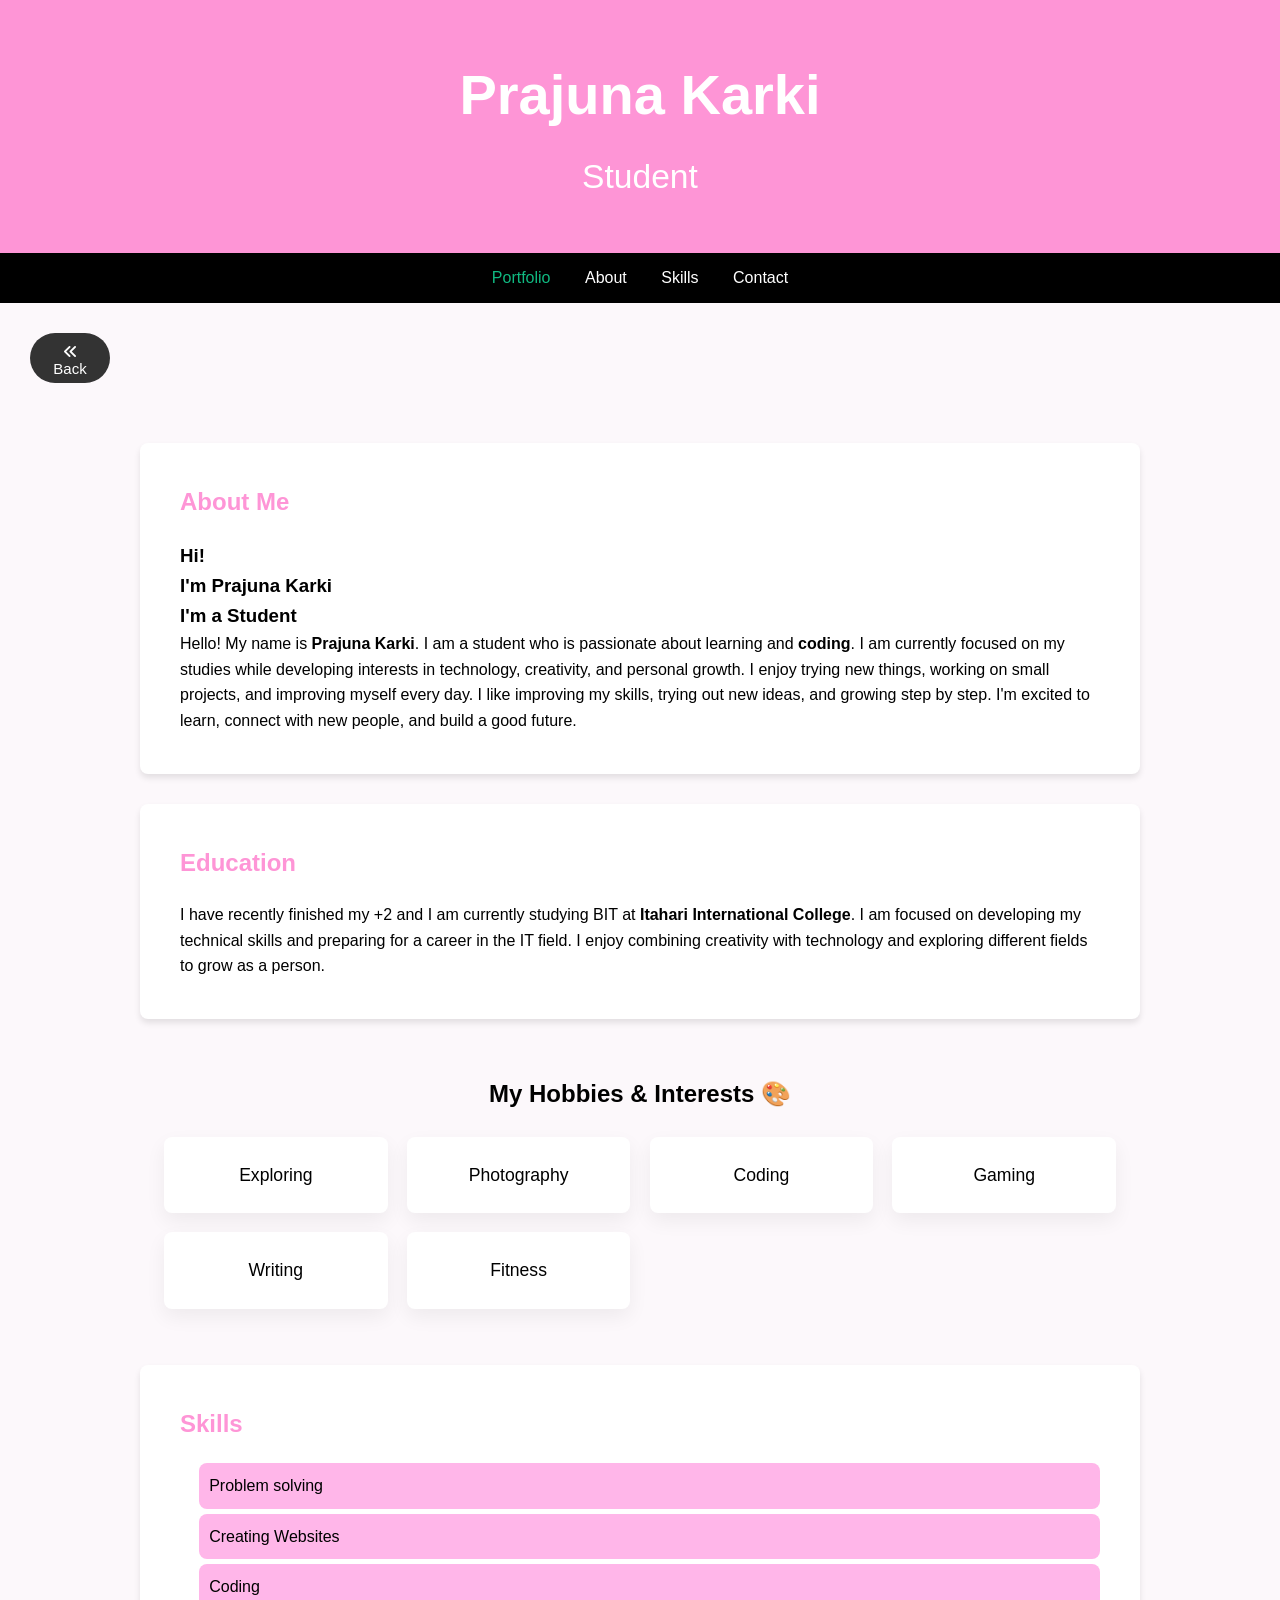
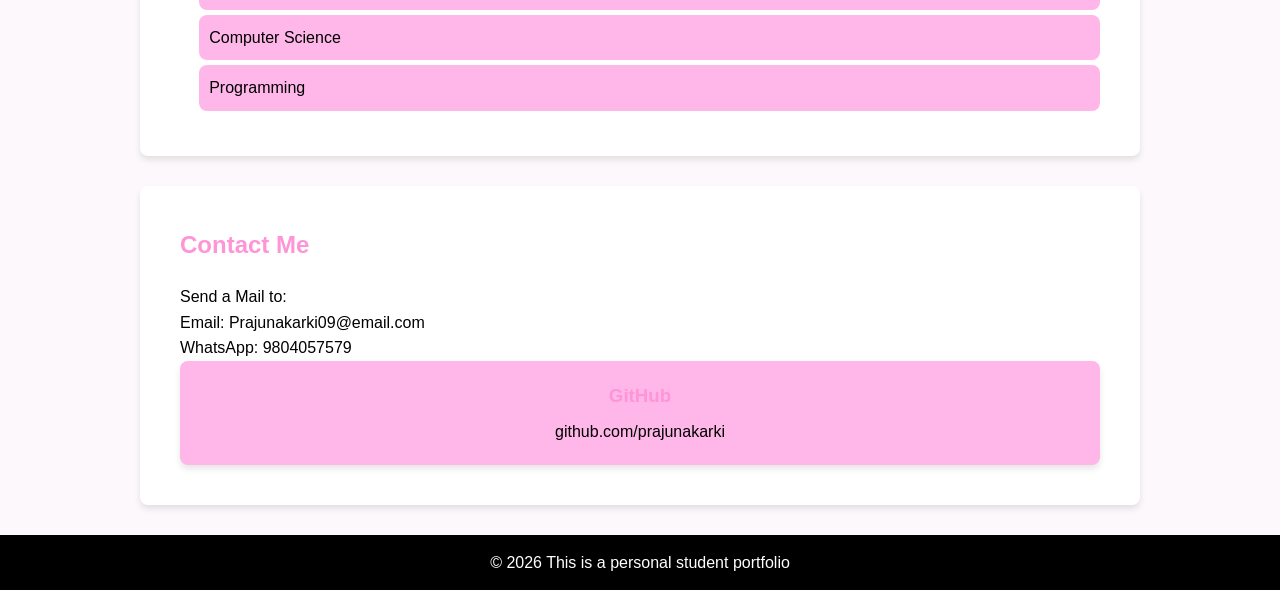
<file: TeamPortfolio/prajuna.html>
<!DOCTYPE html>
<html lang="en">

<head>
    <meta charset="UTF-8">
    <meta name="viewport" content="width=device-width, initial-scale=1.0">
    <title>Prajuna Karki | Portfolio</title>
    <link rel="stylesheet" href="https://cdnjs.cloudflare.com/ajax/libs/font-awesome/6.4.0/css/all.min.css">

    <style>
        :root {
            --primary: #fe95d6;
            --primary-dark: #fc689c;
            --bg-light: #fcf8fb;
            --text-dark: #000000;
            --accent: #10B981;
            --card-bg: #FFFFFF;
            --radius: 8px;
        }

        * {
            margin: 0;
            padding: 0;
            box-sizing: border-box;
            text-decoration: none;
            list-style: none;
        }

        body {
            font-family: Arial, Helvetica, sans-serif;
            background-color: var(--bg-light);
            color: var(--text-dark);
            line-height: 1.6;
        }

        .container {
            max-width: 1100px;
            margin: auto;
            padding: 2rem;
        }

        /* Header */
        .header {
            background-color: var(--primary);
            color: white;
            text-align: center;
            padding: 50px 20px;
        }

        .header h1 {
            font-size: 3.5rem;
        }

        .header p {
            margin-top: 10px;
            font-size: 2.1rem;
        }

        /* Navbar */
        .navbar {
            background-color: var(--text-dark);
            text-align: center;
            padding: 12px;
        }

        .navbar a {
            color: white;
            text-decoration: none;
            font-weight: 500;
            transition: color 0.35s;
            margin: 0 15px;
        }

        .navbar a:hover {
            color: var(--accent);
        }

        .navbar a.active {
            color: var(--accent);
        }

        .btn {
            display: inline-block;
            padding: 0.75rem 1.5rem;
            background: var(--primary);
            color: white;
            border-radius: var(--radius);
            text-decoration: none;
            font-weight: 500;
            transition: all 0.25s ease;
        }

        .btn:hover {
            background: var(--primary-dark);
            transform: translateY(-2px);
        }

        /* Sections */
        .section {
            background: var(--card-bg);
            margin: 30px auto;
            padding: 40px;
            width: 85%;
            max-width: 1000px;
            border-radius: var(--radius);
            box-shadow: 0 4px 6px rgba(0, 0, 0, 0.1);
        }

        .section h2 {
            margin-bottom: 20px;
            color: var(--primary);
        }

        .hero {
            background: linear-gradient(135deg, var(--primary), var(--primary-dark));
            color: white;
            padding: 4rem 1rem;
            text-align: center;
        }

        /* Layout */
        .container {
            max-width: 1000px;
            margin: 2rem auto;
            padding: 1.5rem;
        }

        .card {
            background: var(--card-bg);
            border-radius: var(--radius);
            box-shadow: 0 10px 25px rgba(0, 0, 0, 0.05);
        }

        /* Skills */
        .skills-list {
            list-style: disc;
        }

        .skills-list li {
            background-color: #ffb6e9;
            padding: 10px;
            margin: 5px 0;
            border-radius: var(--radius);
            color: var(--text-dark);
        }

        .grid {
            display: grid;
            grid-template-columns: repeat(auto-fit, minmax(250px, 1fr));
            gap: 1rem;
        }

        input,
        textarea {
            width: 100%;
            padding: 0.75rem;
            border-radius: var(--radius);
            border: 1px solid #e1cbe1;
            font-size: 1rem;
        }

        input:focus,
        textarea:focus {
            outline: none;
            border-color: var(--primary);
        }

        .profile-img {
            width: 140px;
            height: 140px;
            object-fit: cover;
            border-radius: 50%;
            border: 4px solid white;
            margin-bottom: 1rem;
        }

        /* Contact */
        .contact-grid {
            display: grid;
            grid-template-columns: repeat(auto-fit, minmax(330px, 1fr));
            gap: 1rem;
        }

        .contact-card {
            background-color: #ffb6e9;
            padding: 20px;
            border-radius: var(--radius);
            text-align: center;
            box-shadow: 0 4px 6px rgba(0, 0, 0, 0.1);
        }

        .contact-card h3 {
            margin-bottom: 8px;
            color: var(--primary);
        }

        .contact a {
            display: block;
            background: var(--primary);
            color: white;
            padding: 1rem;
            border-radius: var(--radius);
            text-decoration: none;
            font-size: 1.1rem;
            font-weight: bold;
            transition: transform 0.3s ease;
        }

        .contact a:hover {
            transform: translateY(-6px);
            background: var(--primary-dark);
        }

        ul {
            padding-left: 1.2rem;
        }

        li {
            margin-bottom: 0.5rem;
        }

        /* Hobbies Grid */
        .center {
            text-align: center;
            margin-bottom: 1.5rem;
        }

        .grid {
            display: grid;
            grid-template-columns: repeat(auto-fit, minmax(220px, 1fr));
            gap: 1.2rem;
        }

        .hobby-card {
            background: var(--card-bg);
            padding: 1.5rem;
            border-radius: var(--radius);
            text-align: center;
            font-size: 1.1rem;
            box-shadow: 0 8px 20px rgba(0, 0, 0, 0.06);
            transition: transform 0.3s ease;
            color: var(--text-dark);
        }

        .hobby-card:hover {
            transform: translateY(-6px);
            background: #fbbef6;
        }

        /* Footer */
        .footer {
            background-color: var(--text-dark);
            color: white;
            text-align: center;
            padding: 15px;
            margin-top: 30px;
        }

        button {
            padding: 10px 20px;
            background-color: #333;
            color: white;
            border: none;
            cursor: pointer;
            margin-top: 1rem;
        }

        button:hover {
            background-color: #555;
        }

        .back_button {
            width: 100px;
            border-radius: 50px;
            margin: 30px;
            width: 80px;
            height: 50px;
            font-size: 15px;
            cursor: pointer;
            border: none;
            transition: all 0.8s ease;
        }

        .back_button:hover {
            background-color: #fbbef6;
        }
    </style>
</head>

<body>
    <header class="header">
        <h1>Prajuna Karki</h1>
        <p>Student</p>
    </header>
    <nav class="navbar">
        <a href="#" class="active">Portfolio</a>
        <a href="#about">About</a>
        <a href="#skills">Skills</a>
        <a href="#contact">Contact</a>
    </nav>
    <div class="backButton">
        <a href='../HTML/about.html'>
            <button class="back_button">
                <i class="fa-solid fa-angles-left"></i>Back
            </button>
        </a>
    </div>

    <section class="home">
        <div class="home-content">
            <section id="about" class="section">
                <h2>About Me</h2>
                <h3>Hi!</h3>
                <h1>I'm <span>Prajuna Karki<br></span>I'm a Student</h1>
                <p>Hello! My name is <strong>Prajuna Karki</strong>. I am a student who is passionate about learning and
                    <strong>coding</strong>. I am currently focused on my studies while developing interests in
                    technology, creativity, and personal growth. I enjoy trying new things, working on small projects,
                    and improving myself every day. I like improving my skills, trying out new ideas, and growing step
                    by step. I'm excited to learn, connect with new people, and build a good future.</p>
            </section>
            <section id="education" class="section">
                <h2>Education</h2>
                <p>I have recently finished my +2 and I am currently studying BIT at <strong>Itahari International
                        College</strong>. I am focused on developing my technical skills and preparing for a career in
                    the IT field. I enjoy combining creativity with technology and exploring different fields to grow as
                    a person.</p>
            </section>
            <section class="container">
                <h2 class="center">My Hobbies & Interests 🎨</h2>
                <div class="grid">
                    <div class="hobby-card">Exploring</div>
                    <div class="hobby-card">Photography</div>
                    <div class="hobby-card">Coding</div>
                    <div class="hobby-card">Gaming</div>
                    <div class="hobby-card">Writing</div>
                    <div class="hobby-card">Fitness</div>
                </div>
            </section>
            <section id="skills" class="section">
                <h2>Skills</h2>
                <ul class="skills-list">
                    <li>Problem solving</li>
                    <li>Creating Websites</li>
                    <li>Coding</li>
                    <li>Computer Science</li>
                    <li>Programming</li>
                </ul>
            </section>
            <section id="contact" class="section">
                <h2>Contact Me</h2>
                <p>Send a Mail to:</p>
                <p>Email: Prajunakarki09@email.com</p>
                <p>WhatsApp: 9804057579</p>
                <div class="contact-card">
                    <h3>GitHub</h3>
                    <p>github.com/prajunakarki</p>
                </div>
            </section>
        </div>
    </section>
    <footer class="footer">
        <p>&copy; 2026 This is a personal student portfolio</p>
    </footer>

    <script>
        function showname() {
            document.getElementById("name").innerText = "My name is Prajuna Karki";
        }

        const text = "Student ";
        let index = 0;
        document.getElementById("role").innerText = "";
        function typeEffect() {
            if (index < text.length) {
                document.getElementById("role").innerText += text.charAt(index);
                index++;
                setTimeout(typeEffect, 80);
            }
        }
        typeEffect();

        document.querySelectorAll('a[href^="#"]').forEach(anchor => {
            anchor.addEventListener("click", function (e) {
                e.preventDefault();
                document.querySelector(this.getAttribute("href")).scrollIntoView({ behavior: "smooth" });
            });
        });

        function toggleDarkMode() {
            document.body.classList.toggle("dark-mode");
        }

        function contactMessage() {
            alert("Thank you for visiting my portfolio!");
        }
    </script>
</body>

</html>
</file>
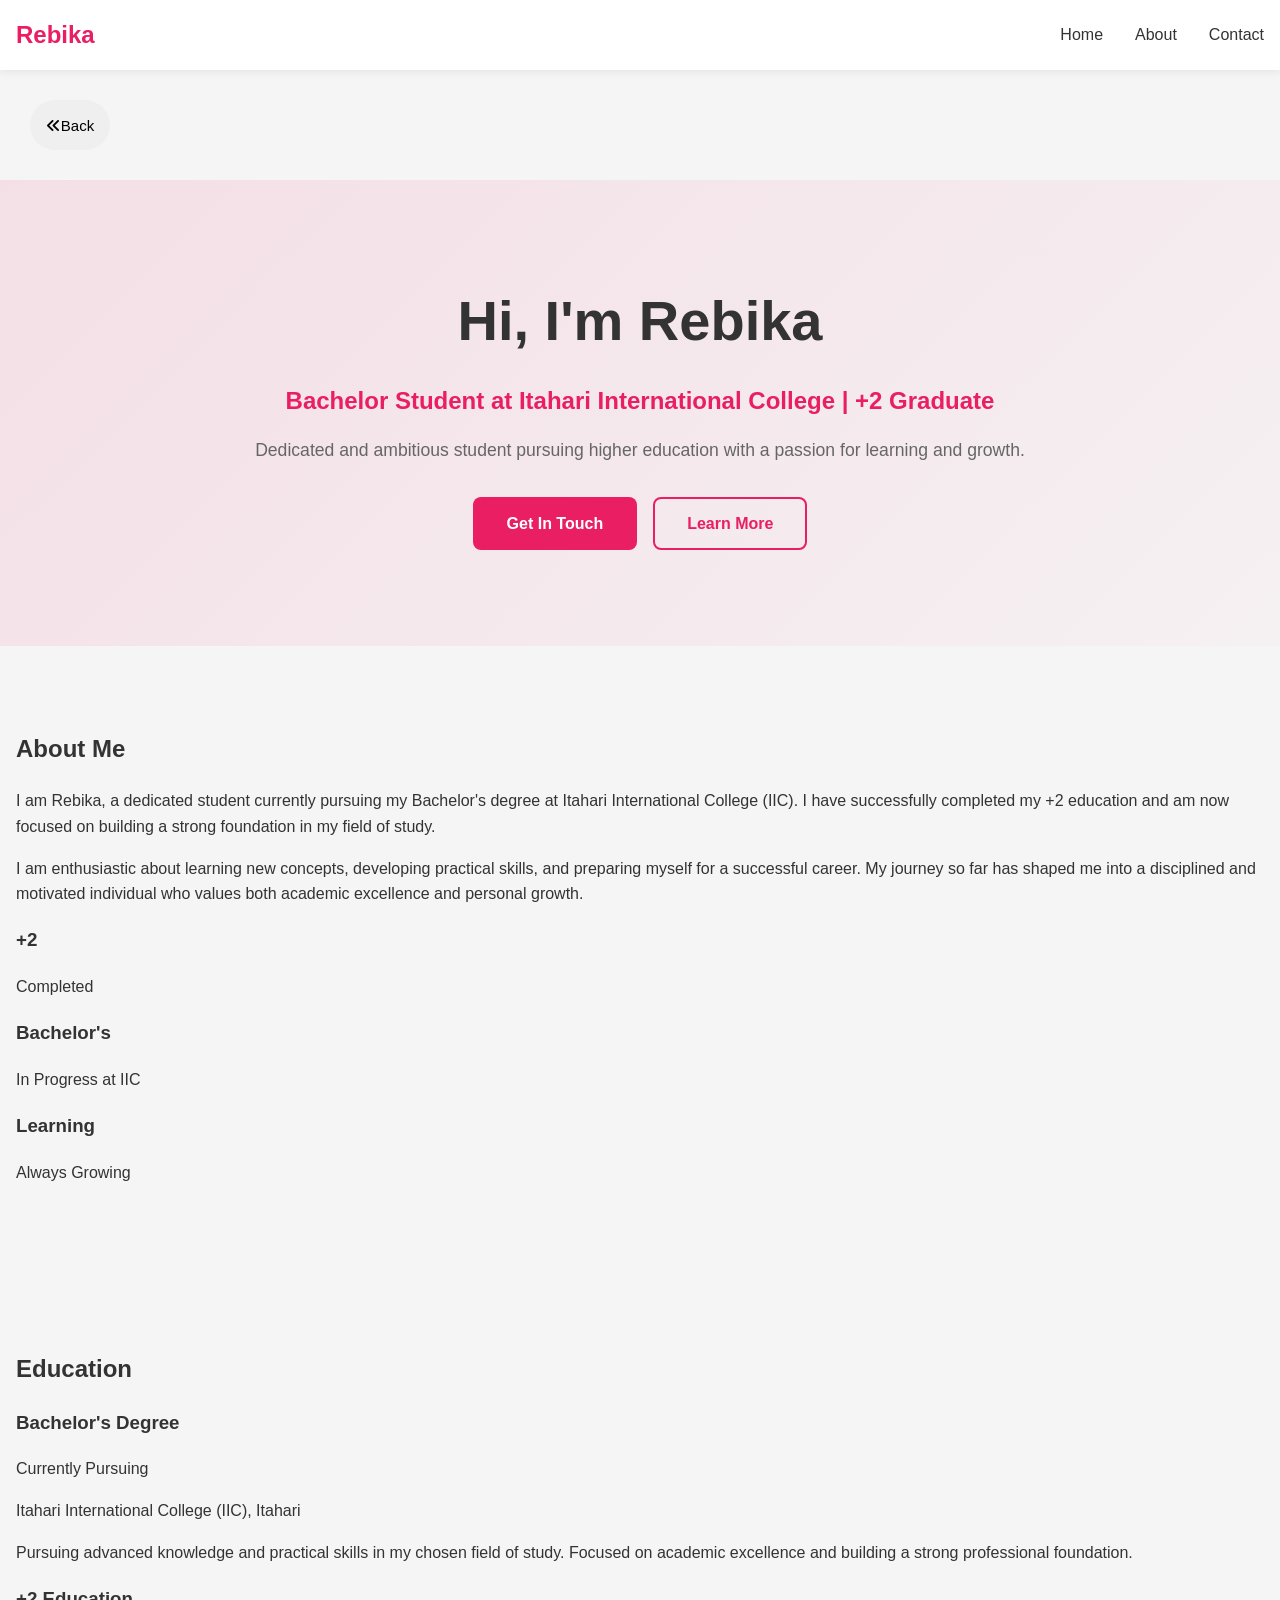
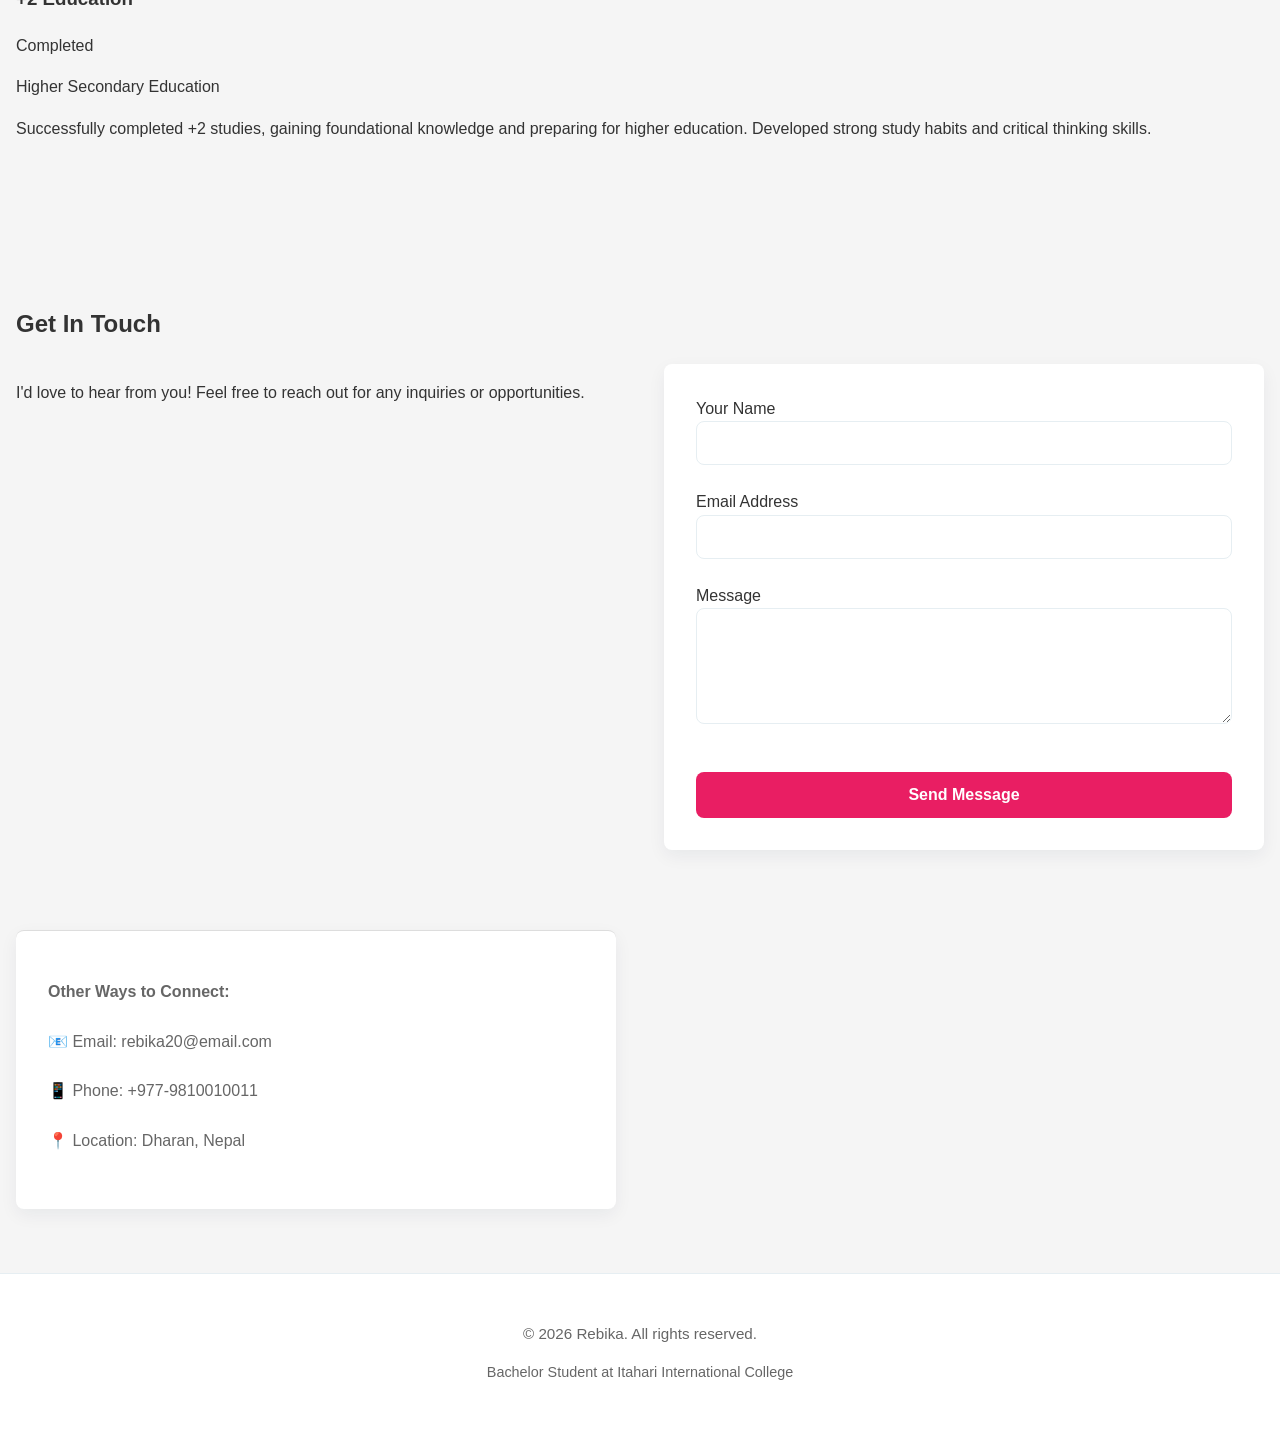
<file: TeamPortfolio/rebika.html>
<!DOCTYPE html>
<html lang="en">

<head>
    <meta charset="UTF-8">
    <meta name="viewport" content="width=device-width, initial-scale=1.0">
    <title>Rebika's Portfolio - Bachelor Student at IIC</title>
    <link rel="stylesheet" href="https://cdnjs.cloudflare.com/ajax/libs/font-awesome/6.4.0/css/all.min.css">

    <style>
        :root {
            --bg: #f5f5f5;
            --card: #ffffff;
            --text: #333;
            --muted: #666;
            --accent: #e91e63;
            --radius: 8px;
        }

        * {
            box-sizing: border-box;
        }

        html {
            scroll-behavior: smooth;
        }

        body {
            margin: 0;
            font-family: 'Segoe UI', Tahoma, Geneva, Verdana, sans-serif;
            background: var(--bg);
            color: var(--text);
            line-height: 1.6;
        }

        .container {
            max-width: 1000px;
            margin: 0 auto;
            padding: 0 1rem;
        }

        /* ========== HEADER & NAVIGATION ========== */
        .site-header {
            background: var(--card);
            padding: 1rem 0;
            position: sticky;
            top: 0;
            z-index: 40;
            box-shadow: 0 2px 4px rgba(0, 0, 0, 0.1);
        }

        .header-inner {
            display: flex;
            align-items: center;
            justify-content: space-between;
        }

        .logo h1 {
            margin: 0;
            font-size: 1.3rem;
            color: var(--accent);
        }

        .main-nav ul {
            list-style: none;
            margin: 0;
            padding: 0;
            display: flex;
            gap: 1.5rem;
        }

        .main-nav a {
            color: var(--text);
            text-decoration: none;
            font-weight: 500;
            transition: color 0.3s;
        }

        .main-nav a:hover {
            color: var(--accent);
        }

        .nav-toggle {
            display: none;
            background: none;
            border: 0;
            font-size: 1.3rem;
            cursor: pointer;
        }

        /* ========== HERO SECTION ========== */
        .hero {
            padding: 4rem 0;
            background: linear-gradient(135deg, rgba(233, 30, 99, 0.1), transparent);
            text-align: center;
        }

        .hero-content {
            max-width: 700px;
            margin: 0 auto;
        }

        .hero-title {
            font-size: 2.5rem;
            margin: 0 0 0.5rem;
        }

        .hero-subtitle {
            font-size: 1.3rem;
            color: var(--accent);
            margin: 0 0 0.5rem;
        }

        .hero-description {
            color: var(--muted);
            margin: 0 0 1.5rem;
        }

        .cta-buttons {
            display: flex;
            gap: 1rem;
            justify-content: center;
            flex-wrap: wrap;
        }

        .btn {
            padding: 0.7rem 1.5rem;
            border-radius: var(--radius);
            text-decoration: none;
            display: inline-block;
            font-weight: 600;
            transition: all 0.3s;
            border: 2px solid transparent;
            cursor: pointer;
            font-size: 0.95rem;
        }

        .btn-primary {
            background: var(--accent);
            color: #fff;
        }

        .btn-primary:hover {
            transform: translateY(-2px);
            box-shadow: 0 4px 12px rgba(233, 30, 99, 0.3);
        }

        .btn-secondary {
            background: transparent;
            color: var(--accent);
            border-color: var(--accent);
        }

        .btn-secondary:hover {
            background: var(--accent);
            color: #fff;
        }

        /* ========== SECTIONS ========== */
        section {
            padding: 3rem 0;
        }

        .section-title {
            text-align: center;
            font-size: 2rem;
            margin: 0 0 2rem;
        }

        /* ========== ABOUT SECTION ========== */
        .about {
            background: transparent;
        }

        .about-text {
            max-width: 700px;
            margin: 0 auto 1.5rem;
            text-align: center;
            color: var(--muted);
        }

        .about-info {
            max-width: 700px;
            margin: 0 auto;
            text-align: center;
            color: var(--muted);
        }

        /* ========== SKILLS SECTION ========== */
        .skills {
            background: transparent;
        }

        .skills-grid {
            display: grid;
            grid-template-columns: repeat(auto-fit, minmax(200px, 1fr));
            gap: 1.5rem;
        }

        .skill-category {
            background: var(--card);
            padding: 1.5rem;
            border-radius: var(--radius);
            box-shadow: 0 2px 8px rgba(0, 0, 0, 0.1);
        }

        .skill-category h3 {
            margin: 0 0 1rem;
            color: var(--accent);
            font-size: 1.1rem;
        }

        .skill-list {
            list-style: none;
            margin: 0;
            padding: 0;
        }

        .skill-list li {
            padding: 0.4rem 0;
            color: var(--muted);
            position: relative;
            padding-left: 1.2rem;
        }

        .skill-list li::before {
            content: '✓';
            position: absolute;
            left: 0;
            color: var(--accent);
            font-weight: bold;
        }

        /* ========== PROJECTS SECTION ========== */
        .projects {
            background: transparent;
        }

        .projects-grid {
            display: grid;
            grid-template-columns: repeat(auto-fit, minmax(280px, 1fr));
            gap: 1.5rem;
        }

        .project-card {
            background: var(--card);
            padding: 1.5rem;
            border-radius: var(--radius);
            box-shadow: 0 2px 8px rgba(0, 0, 0, 0.1);
            transition: transform 0.3s, box-shadow 0.3s;
        }

        .project-card:hover {
            transform: translateY(-5px);
            box-shadow: 0 4px 16px rgba(233, 30, 99, 0.15);
        }

        .project-card h3 {
            margin: 0 0 0.8rem;
            color: var(--text);
        }

        .project-card p {
            color: var(--muted);
            margin: 0 0 1rem;
            font-size: 0.95rem;
        }

        .project-tags {
            display: flex;
            gap: 0.5rem;
            flex-wrap: wrap;
        }

        .tag {
            background: #f0f0f0;
            color: var(--accent);
            padding: 0.3rem 0.7rem;
            border-radius: 20px;
            font-size: 0.8rem;
            font-weight: 600;
        }

        /* ========== CONTACT SECTION ========== */
        .contact {
            background: transparent;
        }

        .contact-content {
            display: grid;
            grid-template-columns: 1fr 1fr;
            gap: 2rem;
        }

        .contact-info {
            background: var(--card);
            padding: 1.5rem;
            border-radius: var(--radius);
            box-shadow: 0 2px 8px rgba(0, 0, 0, 0.1);
        }

        .contact-info h3 {
            margin: 0 0 1rem;
        }

        .contact-info p {
            color: var(--muted);
            margin-bottom: 1rem;
        }

        .contact-links {
            display: flex;
            flex-direction: column;
            gap: 0.8rem;
        }

        .contact-link {
            display: flex;
            align-items: center;
            gap: 0.8rem;
            color: var(--accent);
            text-decoration: none;
            font-weight: 500;
            transition: color 0.3s;
        }

        .contact-link:hover {
            color: var(--text);
        }

        .contact-form {
            background: var(--card);
            padding: 1.5rem;
            border-radius: var(--radius);
            box-shadow: 0 2px 8px rgba(0, 0, 0, 0.1);
        }

        .form-group {
            margin-bottom: 1rem;
        }

        .contact-form input,
        .contact-form textarea {
            width: 100%;
            padding: 0.6rem;
            border: 1px solid #ddd;
            border-radius: var(--radius);
            font-family: inherit;
            font-size: 0.95rem;
            transition: border-color 0.3s;
        }

        .contact-form input:focus,
        .contact-form textarea:focus {
            outline: none;
            border-color: var(--accent);
        }

        .contact-form button {
            width: 100%;
            margin-top: 0.5rem;
        }

        .form-msg {
            margin-top: 0.8rem;
            text-align: center;
            font-weight: 600;
        }

        /* ========== FOOTER ========== */
        .site-footer {
            background: var(--card);
            padding: 1.5rem 0;
            text-align: center;
            color: var(--muted);
            border-top: 1px solid #eee;
        }

        .footer-content {
            display: flex;
            justify-content: space-between;
            align-items: center;
        }

        .footer-links {
            display: flex;
            gap: 1rem;
        }

        .footer-links a {
            color: var(--muted);
            text-decoration: none;
            transition: color 0.3s;
        }

        .footer-links a:hover {
            color: var(--accent);
        }

        /* ========== RESPONSIVE ========== */
        @media (max-width: 768px) {
            .main-nav ul {
                display: none;
                flex-direction: column;
                position: absolute;
                top: 100%;
                left: 0;
                right: 0;
                background: var(--card);
                padding: 1rem;
                box-shadow: 0 4px 8px rgba(0, 0, 0, 0.1);
            }

            .main-nav.open ul {
                display: flex;
            }

            .nav-toggle {
                display: block;
            }

            .hero-title {
                font-size: 1.8rem;
            }

            .hero-subtitle {
                font-size: 1rem;
            }

            .cta-buttons {
                flex-direction: column;
                align-items: center;
            }

            .contact-content {
                grid-template-columns: 1fr;
            }

            .footer-content {
                flex-direction: column;
                gap: 1rem;
            }

            .footer-links {
                justify-content: center;
            }
        }

        @media (max-width: 480px) {
            section {
                padding: 2rem 0;
            }

            .section-title {
                font-size: 1.5rem;
            }

            .hero {
                padding: 2rem 0;
            }

            .skills-grid {
                grid-template-columns: 1fr;
            }

            .projects-grid {
                grid-template-columns: 1fr;
            }
        }

        * {
            box-sizing: border-box;
        }

        html {
            scroll-behavior: smooth;
        }

        body {
            margin: 0;
            font-family: -apple-system, BlinkMacSystemFont, 'Segoe UI', 'Roboto', 'Oxygen', 'Ubuntu', 'Cantarell', sans-serif;
            background: var(--bg);
            color: var(--text);
            line-height: 1.6;
            -webkit-font-smoothing: antialiased;
        }

        .container {
            max-width: var(--container);
            margin: 0 auto;
            padding: 0 1rem;
        }

        /* ========== HEADER & NAVIGATION ========== */
        .site-header {
            background: rgba(255, 255, 255, 0.95);
            padding: 1rem 0;
            position: sticky;
            top: 0;
            z-index: 40;
            box-shadow: 0 2px 8px rgba(16, 42, 67, 0.08);
        }

        .header-inner {
            display: flex;
            align-items: center;
            justify-content: space-between;
        }

        .logo h1 {
            margin: 0;
            font-size: 1.5rem;
            color: var(--accent);
            font-weight: 700;
        }

        .main-nav ul {
            list-style: none;
            margin: 0;
            padding: 0;
            display: flex;
            gap: 2rem;
        }

        .main-nav a {
            color: var(--text);
            text-decoration: none;
            font-weight: 500;
            padding: 0.5rem 0;
            transition: color 0.3s ease;
            position: relative;
        }

        .main-nav a:hover {
            color: var(--accent);
        }

        .main-nav a::after {
            content: '';
            position: absolute;
            bottom: 0;
            left: 0;
            width: 0;
            height: 2px;
            background: var(--accent);
            transition: width 0.3s ease;
        }

        .main-nav a:hover::after {
            width: 100%;
        }

        .nav-toggle {
            display: none;
            background: none;
            border: 0;
            font-size: 1.5rem;
            cursor: pointer;
            color: var(--text);
        }

        /* ========== HERO SECTION ========== */
        .hero {
            padding: 6rem 0;
            background: linear-gradient(135deg, rgba(233, 30, 99, 0.1), rgba(248, 187, 217, 0.08));
            text-align: center;
        }

        .hero-content {
            max-width: 800px;
            margin: 0 auto;
        }

        .hero-title {
            font-size: 3.5rem;
            margin: 0 0 1rem;
            color: var(--text);
            font-weight: 800;
        }

        .hero-subtitle {
            font-size: 1.5rem;
            color: var(--accent);
            margin: 0 0 1rem;
            font-weight: 600;
        }

        .hero-description {
            font-size: 1.1rem;
            color: var(--muted);
            margin: 0 0 2rem;
        }

        .cta-buttons {
            display: flex;
            gap: 1rem;
            justify-content: center;
            flex-wrap: wrap;
        }

        /* ========== BUTTONS ========== */
        .btn {
            padding: 0.75rem 2rem;
            border-radius: 8px;
            text-decoration: none;
            display: inline-block;
            font-weight: 600;
            transition: all 0.3s ease;
            border: 2px solid transparent;
            cursor: pointer;
            font-size: 1rem;
        }

        .btn-primary {
            background: var(--accent);
            color: #fff;
        }

        .btn-primary:hover {
            transform: translateY(-3px);
            box-shadow: 0 8px 20px rgba(233, 30, 99, 0.3);
        }

        .btn-secondary {
            background: transparent;
            color: var(--accent);
            border-color: var(--accent);
        }

        .btn-secondary:hover {
            background: var(--accent-2);
            border-color: var(--accent);
        }

        /* ========== SECTIONS ========== */
        section {
            padding: 4rem 0;
        }

        .section-title {
            text-align: center;
            font-size: 2.5rem;
            margin: 0 0 3rem;
            color: var(--text);
            font-weight: 700;
        }

        /* ========== ABOUT SECTION ========== */
        .about {
            background: transparent;
        }

        .about-grid {
            display: grid;
            grid-template-columns: 1fr 1fr;
            gap: 3rem;
            align-items: center;
        }

        .about-text p {
            font-size: 1.05rem;
            color: var(--muted);
            margin-bottom: 1rem;
        }

        .about-stats {
            display: grid;
            grid-template-columns: repeat(3, 1fr);
            gap: 1.5rem;
        }

        .stat-card {
            background: var(--card);
            padding: 2rem;
            border-radius: var(--radius);
            text-align: center;
            box-shadow: 0 6px 18px rgba(16, 42, 67, 0.06);
            transition: transform 0.3s ease;
        }

        .stat-card:hover {
            transform: translateY(-5px);
        }

        .stat-number {
            font-size: 2.5rem;
            font-weight: 700;
            color: var(--accent);
            margin-bottom: 0.5rem;
        }

        .stat-label {
            color: var(--muted);
            font-weight: 500;
        }

        /* ========== EDUCATION SECTION ========== */
        .education {
            background: rgba(248, 187, 217, 0.05);
        }

        .timeline {
            position: relative;
            padding: 2rem 0;
        }

        .timeline::before {
            content: '';
            position: absolute;
            left: 50%;
            top: 0;
            bottom: 0;
            width: 2px;
            background: var(--accent-2);
            transform: translateX(-50%);
        }

        .timeline-item {
            margin-bottom: 3rem;
            width: 45%;
            position: relative;
        }

        .timeline-item:nth-child(odd) {
            margin-left: 0;
            margin-right: auto;
            text-align: right;
        }

        .timeline-item:nth-child(even) {
            margin-left: auto;
            margin-right: 0;
            text-align: left;
        }

        .timeline-marker {
            position: absolute;
            width: 20px;
            height: 20px;
            background: var(--accent);
            border: 4px solid var(--bg);
            border-radius: 50%;
            top: 20px;
            right: -60px;
        }

        .timeline-item:nth-child(even) .timeline-marker {
            left: -60px;
            right: auto;
        }

        .timeline-content {
            background: var(--card);
            padding: 1.5rem;
            border-radius: var(--radius);
            box-shadow: 0 6px 18px rgba(16, 42, 67, 0.06);
        }

        .timeline-content h3 {
            margin: 0 0 0.5rem;
            color: var(--text);
        }

        .timeline-org {
            color: var(--accent);
            font-weight: 600;
            margin: 0 0 0.25rem;
        }

        .timeline-period {
            color: var(--muted);
            font-size: 0.9rem;
            margin: 0 0 0.75rem;
        }

        .timeline-desc {
            color: var(--muted);
            margin: 0;
        }

        /* ========== SKILLS SECTION ========== */
        .skills {
            background: transparent;
        }

        .skills-grid {
            display: grid;
            grid-template-columns: repeat(auto-fit, minmax(200px, 1fr));
            gap: 2rem;
        }

        .skill-category {
            background: var(--card);
            padding: 2rem;
            border-radius: var(--radius);
            box-shadow: 0 6px 18px rgba(16, 42, 67, 0.06);
            transition: transform 0.3s ease, box-shadow 0.3s ease;
        }

        .skill-category:hover {
            transform: translateY(-5px);
            box-shadow: 0 12px 24px rgba(233, 30, 99, 0.15);
        }

        .skill-category h3 {
            margin: 0 0 1rem;
            color: var(--accent);
            font-size: 1.2rem;
        }

        .skill-list {
            list-style: none;
            margin: 0;
            padding: 0;
        }

        .skill-list li {
            padding: 0.5rem 0;
            color: var(--muted);
            position: relative;
            padding-left: 1.5rem;
        }

        .skill-list li::before {
            content: '✓';
            position: absolute;
            left: 0;
            color: var(--accent);
            font-weight: bold;
        }

        /* ========== PROJECTS SECTION ========== */
        .projects {
            background: rgba(248, 187, 217, 0.05);
        }

        .projects-grid {
            display: grid;
            grid-template-columns: repeat(auto-fill, minmax(300px, 1fr));
            gap: 2rem;
        }

        .project-card {
            background: var(--card);
            border-radius: var(--radius);
            overflow: hidden;
            box-shadow: 0 6px 18px rgba(16, 42, 67, 0.06);
            transition: transform 0.3s ease, box-shadow 0.3s ease;
            display: flex;
            flex-direction: column;
        }

        .project-card:hover {
            transform: translateY(-8px);
            box-shadow: 0 12px 36px rgba(233, 30, 99, 0.2);
        }

        .project-header {
            padding: 1.5rem;
            border-bottom: 2px solid var(--accent-2);
        }

        .project-header h3 {
            margin: 0 0 1rem;
            color: var(--text);
        }

        .project-tags {
            display: flex;
            gap: 0.5rem;
            flex-wrap: wrap;
        }

        .tag {
            background: var(--accent-2);
            color: var(--accent);
            padding: 0.3rem 0.8rem;
            border-radius: 20px;
            font-size: 0.8rem;
            font-weight: 600;
        }

        .project-desc {
            flex-grow: 1;
            padding: 1.5rem;
            color: var(--muted);
            margin: 0;
        }

        .project-links {
            padding: 0 1.5rem 1.5rem;
            display: flex;
            gap: 1rem;
        }

        .link-btn {
            color: var(--accent);
            text-decoration: none;
            font-weight: 600;
            transition: color 0.3s ease;
            padding: 0.5rem 1rem;
            border: 1px solid var(--accent);
            border-radius: 6px;
            display: inline-block;
        }

        .link-btn:hover {
            background: var(--accent);
            color: #fff;
        }

        /* ========== CONTACT SECTION ========== */
        .contact {
            background: transparent;
        }

        .contact-content {
            display: grid;
            grid-template-columns: 1fr 1fr;
            gap: 3rem;
        }

        .contact-info {
            background: var(--card);
            padding: 2rem;
            border-radius: var(--radius);
            box-shadow: 0 6px 18px rgba(16, 42, 67, 0.06);
        }

        .contact-info h3 {
            margin: 0 0 1rem;
            color: var(--text);
        }

        .contact-info p {
            color: var(--muted);
            margin-bottom: 1.5rem;
        }

        .contact-links {
            display: flex;
            flex-direction: column;
            gap: 1rem;
        }

        .contact-link {
            display: flex;
            align-items: center;
            gap: 1rem;
            color: var(--accent);
            text-decoration: none;
            font-weight: 500;
            transition: color 0.3s ease;
        }

        .contact-link:hover {
            color: var(--text);
        }

        .contact-link i {
            font-size: 1.2rem;
        }

        .contact-form {
            background: var(--card);
            padding: 2rem;
            border-radius: var(--radius);
            box-shadow: 0 6px 18px rgba(16, 42, 67, 0.06);
        }

        .form-group {
            margin-bottom: 1.5rem;
        }

        .contact-form input,
        .contact-form textarea {
            width: 100%;
            padding: 0.75rem;
            border: 1px solid #e6eef2;
            border-radius: 8px;
            font-family: inherit;
            font-size: 1rem;
            transition: border-color 0.3s ease;
        }

        .contact-form input:focus,
        .contact-form textarea:focus {
            outline: none;
            border-color: var(--accent);
            box-shadow: 0 0 0 3px rgba(233, 30, 99, 0.1);
        }

        .contact-form button {
            width: 100%;
            margin-top: 1rem;
        }

        .form-msg {
            margin-top: 1rem;
            text-align: center;
            font-weight: 600;
        }

        /* ========== FOOTER ========== */
        .site-footer {
            background: var(--card);
            padding: 2rem 0;
            text-align: center;
            color: var(--muted);
            font-size: 0.95rem;
            border-top: 1px solid #e6eef2;
        }

        .footer-content {
            display: flex;
            justify-content: space-between;
            align-items: center;
        }

        .footer-links {
            display: flex;
            gap: 1.5rem;
        }

        .footer-links a {
            color: var(--muted);
            text-decoration: none;
            transition: color 0.3s ease;
        }

        .footer-links a:hover {
            color: var(--accent);
        }

        /* ========== RESPONSIVE DESIGN ========== */
        @media (max-width: 1024px) {
            .about-grid {
                grid-template-columns: 1fr;
                gap: 2rem;
            }

            .contact-content {
                grid-template-columns: 1fr;
            }

            .timeline::before {
                left: 20px;
            }

            .timeline-item {
                width: 100%;
                margin-left: 80px !important;
                margin-right: 0 !important;
                text-align: left !important;
            }

            .timeline-marker {
                left: -40px !important;
                right: auto !important;
            }
        }

        @media (max-width: 768px) {
            .main-nav ul {
                display: none;
                flex-direction: column;
                gap: 1rem;
                background: var(--card);
                position: absolute;
                top: 100%;
                left: 0;
                right: 0;
                padding: 1rem;
                box-shadow: 0 8px 16px rgba(16, 42, 67, 0.1);
            }

            .main-nav.open ul {
                display: flex;
            }

            .nav-toggle {
                display: flex;
                flex-direction: column;
                gap: 5px;
            }

            .nav-toggle span {
                width: 25px;
                height: 3px;
                background: var(--text);
                border-radius: 2px;
                transition: all 0.3s ease;
            }

            .hero-title {
                font-size: 2.5rem;
            }

            .hero-subtitle {
                font-size: 1.2rem;
            }

            .cta-buttons {
                flex-direction: column;
                align-items: center;
            }

            .cta-buttons .btn {
                width: 100%;
                max-width: 300px;
            }

            .about-stats {
                grid-template-columns: 1fr;
            }

            .footer-content {
                flex-direction: column;
                gap: 1rem;
            }

            .footer-links {
                justify-content: center;
            }

            .projects-grid {
                grid-template-columns: 1fr;
            }
        }

        @media (max-width: 480px) {
            .hero {
                padding: 3rem 0;
            }

            .hero-title {
                font-size: 2rem;
            }

            .section-title {
                font-size: 1.8rem;
            }

            section {
                padding: 2rem 0;
            }

            .skills-grid {
                grid-template-columns: 1fr;
            }

            .stat-card {
                padding: 1.5rem;
            }

            .stat-number {
                font-size: 2rem;
            }
        }

        /* ========== UTILITIES ========== */
        .muted {
            color: var(--muted);
        }

        .back_button {
            /* background: transparent; */
            width: 100px;
            border-radius: 50px;
            margin: 30px;
            width: 80px;
            height: 50px;
            font-size: 15px;
            cursor: pointer;
            border: none;
            transition: all 0.8s ease;
        }

        .back_button:hover {
            background-color: var(--accent);
        }
    </style>
</head>

<body>
    <!-- Header & Navigation -->
    <header class="site-header">
        <div class="container">
            <div class="header-inner">
                <div class="logo">
                    <h1>Rebika</h1>
                </div>
                <button class="nav-toggle" id="nav-toggle">☰</button>
                <nav class="main-nav" id="main-nav">
                    <ul>
                        <li><a href="#home">Home</a></li>
                        <li><a href="#about">About</a></li>
                        <li><a href="#contact">Contact</a></li>
                    </ul>
                </nav>
            </div>
        </div>
    </header>

    <!-- Hero Section -->
    <div class="backButton">
        <a href='../HTML/about.html'>
            <button class="back_button">
                <i class="fa-solid fa-angles-left"></i>Back
            </button>
        </a>
    </div>
    <section class="hero" id="home">
        <div class="container">
            <div class="hero-content">
                <h1 class="hero-title">Hi, I'm Rebika</h1>
                <p class="hero-subtitle">Bachelor Student at Itahari International College | +2 Graduate</p>
                <p class="hero-description">
                    Dedicated and ambitious student pursuing higher education with a passion for learning and growth.
                </p>
                <div class="cta-buttons">
                    <a href="#contact" class="btn btn-primary">Get In Touch</a>
                    <a href="#about" class="btn btn-secondary">Learn More</a>
                </div>
            </div>
        </div>
    </section>

    <!-- About Section -->
    <section class="section" id="about">
        <div class="container">
            <h2>About Me</h2>
            <div class="about-content">
                <p>
                    I am Rebika, a dedicated student currently pursuing my Bachelor's degree at Itahari International
                    College (IIC).
                    I have successfully completed my +2 education and am now focused on building a strong foundation in
                    my field of study.
                </p>
                <p>
                    I am enthusiastic about learning new concepts, developing practical skills, and preparing myself for
                    a successful career.
                    My journey so far has shaped me into a disciplined and motivated individual who values both academic
                    excellence and personal growth.
                </p>
                <div class="stats">
                    <div class="stat-item">
                        <h3>+2</h3>
                        <p>Completed</p>
                    </div>
                    <div class="stat-item">
                        <h3>Bachelor's</h3>
                        <p>In Progress at IIC</p>
                    </div>
                    <div class="stat-item">
                        <h3>Learning</h3>
                        <p>Always Growing</p>
                    </div>
                </div>
            </div>
        </div>
    </section>

    <!-- Education Section -->
    <section class="section section-alt" id="education">
        <div class="container">
            <h2>Education</h2>
            <div class="education-list">
                <div class="education-item">
                    <div class="education-header">
                        <h3>Bachelor's Degree</h3>
                        <span class="education-year">Currently Pursuing</span>
                    </div>
                    <p class="education-institution">Itahari International College (IIC), Itahari</p>
                    <p class="education-description">
                        Pursuing advanced knowledge and practical skills in my chosen field of study.
                        Focused on academic excellence and building a strong professional foundation.
                    </p>
                </div>

                <div class="education-item">
                    <div class="education-header">
                        <h3>+2 Education</h3>
                        <span class="education-year">Completed</span>
                    </div>
                    <p class="education-institution">Higher Secondary Education</p>
                    <p class="education-description">
                        Successfully completed +2 studies, gaining foundational knowledge and preparing for higher
                        education.
                        Developed strong study habits and critical thinking skills.
                    </p>
                </div>
            </div>
        </div>
    </section>
    <!-- Contact Section -->
    <section class="section section-alt" id="contact">
        <div class="container">
            <h2>Get In Touch</h2>
            <div class="contact-content">
                <p>I'd love to hear from you! Feel free to reach out for any inquiries or opportunities.</p>

                <form class="contact-form" id="contact-form">
                    <div class="form-group">
                        <label for="name">Your Name</label>
                        <input type="text" id="name" name="name" required>
                    </div>

                    <div class="form-group">
                        <label for="email">Email Address</label>
                        <input type="email" id="email" name="email" required>
                    </div>

                    <div class="form-group">
                        <label for="message">Message</label>
                        <textarea id="message" name="message" rows="5" required></textarea>
                    </div>

                    <button type="submit" class="btn btn-primary">Send Message</button>
                </form>

                <div id="form-msg" style="display: none; margin-top: 1rem; padding: 1rem; border-radius: 4px;"></div>

                <div class="contact-info" style="margin-top: 2rem; padding-top: 2rem; border-top: 1px solid #ddd;">
                    <p><strong>Other Ways to Connect:</strong></p>
                    <p>📧 Email: rebika20@email.com</p>
                    <p>📱 Phone: +977-9810010011</p>
                    <p>📍 Location: Dharan, Nepal</p>
                </div>
            </div>
        </div>
    </section>

    <!-- Footer -->
    <footer class="site-footer">
        <div class="container">
            <p>&copy; <span id="year">2026</span> Rebika. All rights reserved.</p>
            <p style="font-size: 0.9rem; color: var(--muted);">Bachelor Student at Itahari International College</p>
        </div>
    </footer>

    <script>
        /* script.js — Simple interactivity for Rebika's portfolio */

        document.addEventListener('DOMContentLoaded', function () {
            // Set current year in footer
            const yearEl = document.getElementById('year');
            if (yearEl) {
                yearEl.textContent = new Date().getFullYear();
            }

            // Mobile navigation toggle
            const navToggle = document.getElementById('nav-toggle');
            const mainNav = document.getElementById('main-nav');

            if (navToggle && mainNav) {
                navToggle.addEventListener('click', function () {
                    mainNav.classList.toggle('open');
                });
            }

            // Smooth scrolling for internal links
            document.querySelectorAll('a[href^="#"]').forEach(anchor => {
                anchor.addEventListener('click', function (e) {
                    const href = this.getAttribute('href');
                    if (href === '#') return;

                    const targetId = href.slice(1);
                    const target = document.getElementById(targetId);

                    if (target) {
                        e.preventDefault();
                        target.scrollIntoView({ behavior: 'smooth' });

                        // Close mobile nav after click
                        if (mainNav && mainNav.classList.contains('open')) {
                            mainNav.classList.remove('open');
                        }
                    }
                });
            });

            // Contact form handling
            const form = document.getElementById('contact-form');
            const formMsg = document.getElementById('form-msg');

            if (form) {
                form.addEventListener('submit', function (e) {
                    e.preventDefault();

                    const name = form.elements['name'].value.trim();
                    const email = form.elements['email'].value.trim();
                    const message = form.elements['message'].value.trim();

                    // Simple validation
                    if (!name || !email || !message) {
                        showMessage('Please fill in all fields.', false);
                        return;
                    }

                    const emailRegex = /^[^\s@]+@[^\s@]+\.[^\s@]+$/;
                    if (!emailRegex.test(email)) {
                        showMessage('Please enter a valid email.', false);
                        return;
                    }

                    // Success message
                    showMessage('Thank you! Your message has been sent.', true);
                    form.reset();

                    // Clear message after 3 seconds
                    setTimeout(() => {
                        if (formMsg) formMsg.textContent = '';
                    }, 3000);
                });

                function showMessage(msg, isSuccess) {
                    if (formMsg) {
                        formMsg.textContent = msg;
                        formMsg.style.color = isSuccess ? '#27ae60' : '#e74c3c';
                    }
                }
            }
        });
    </script>
</body>

</html>
</file>
